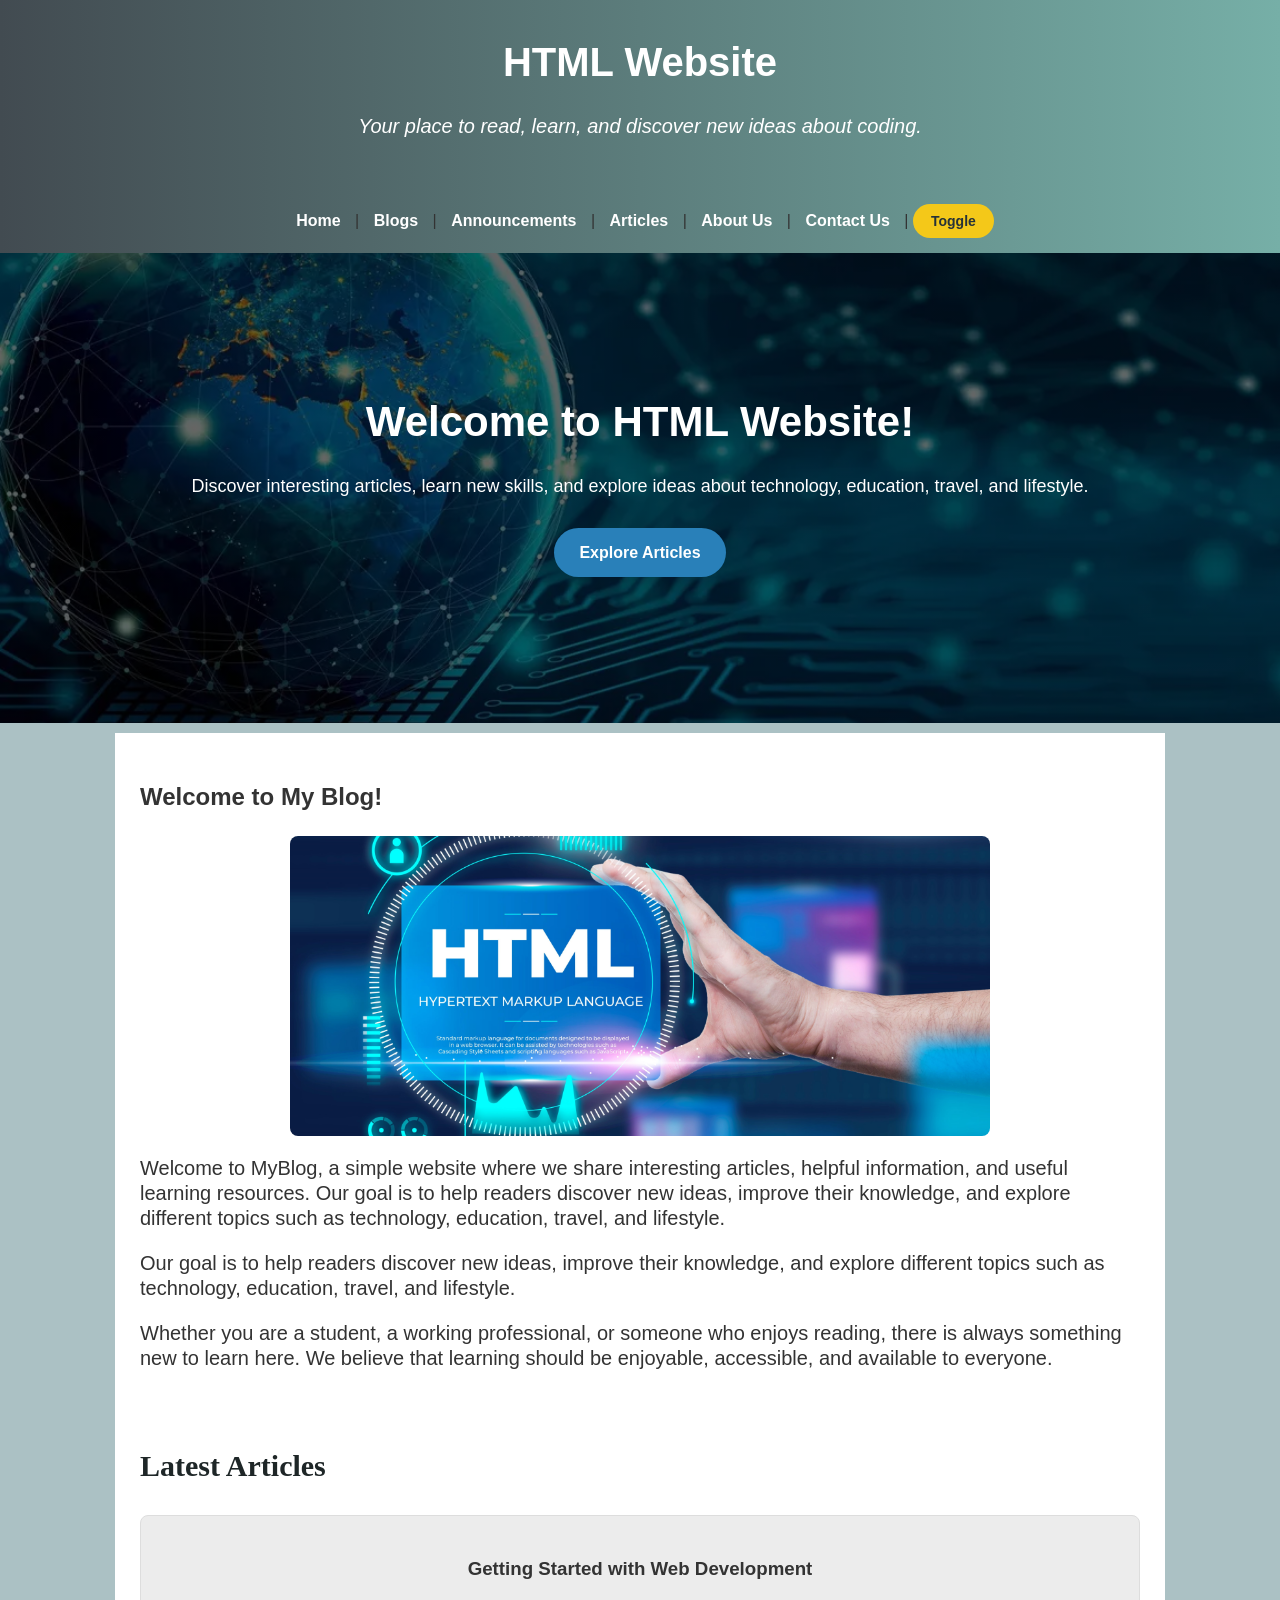
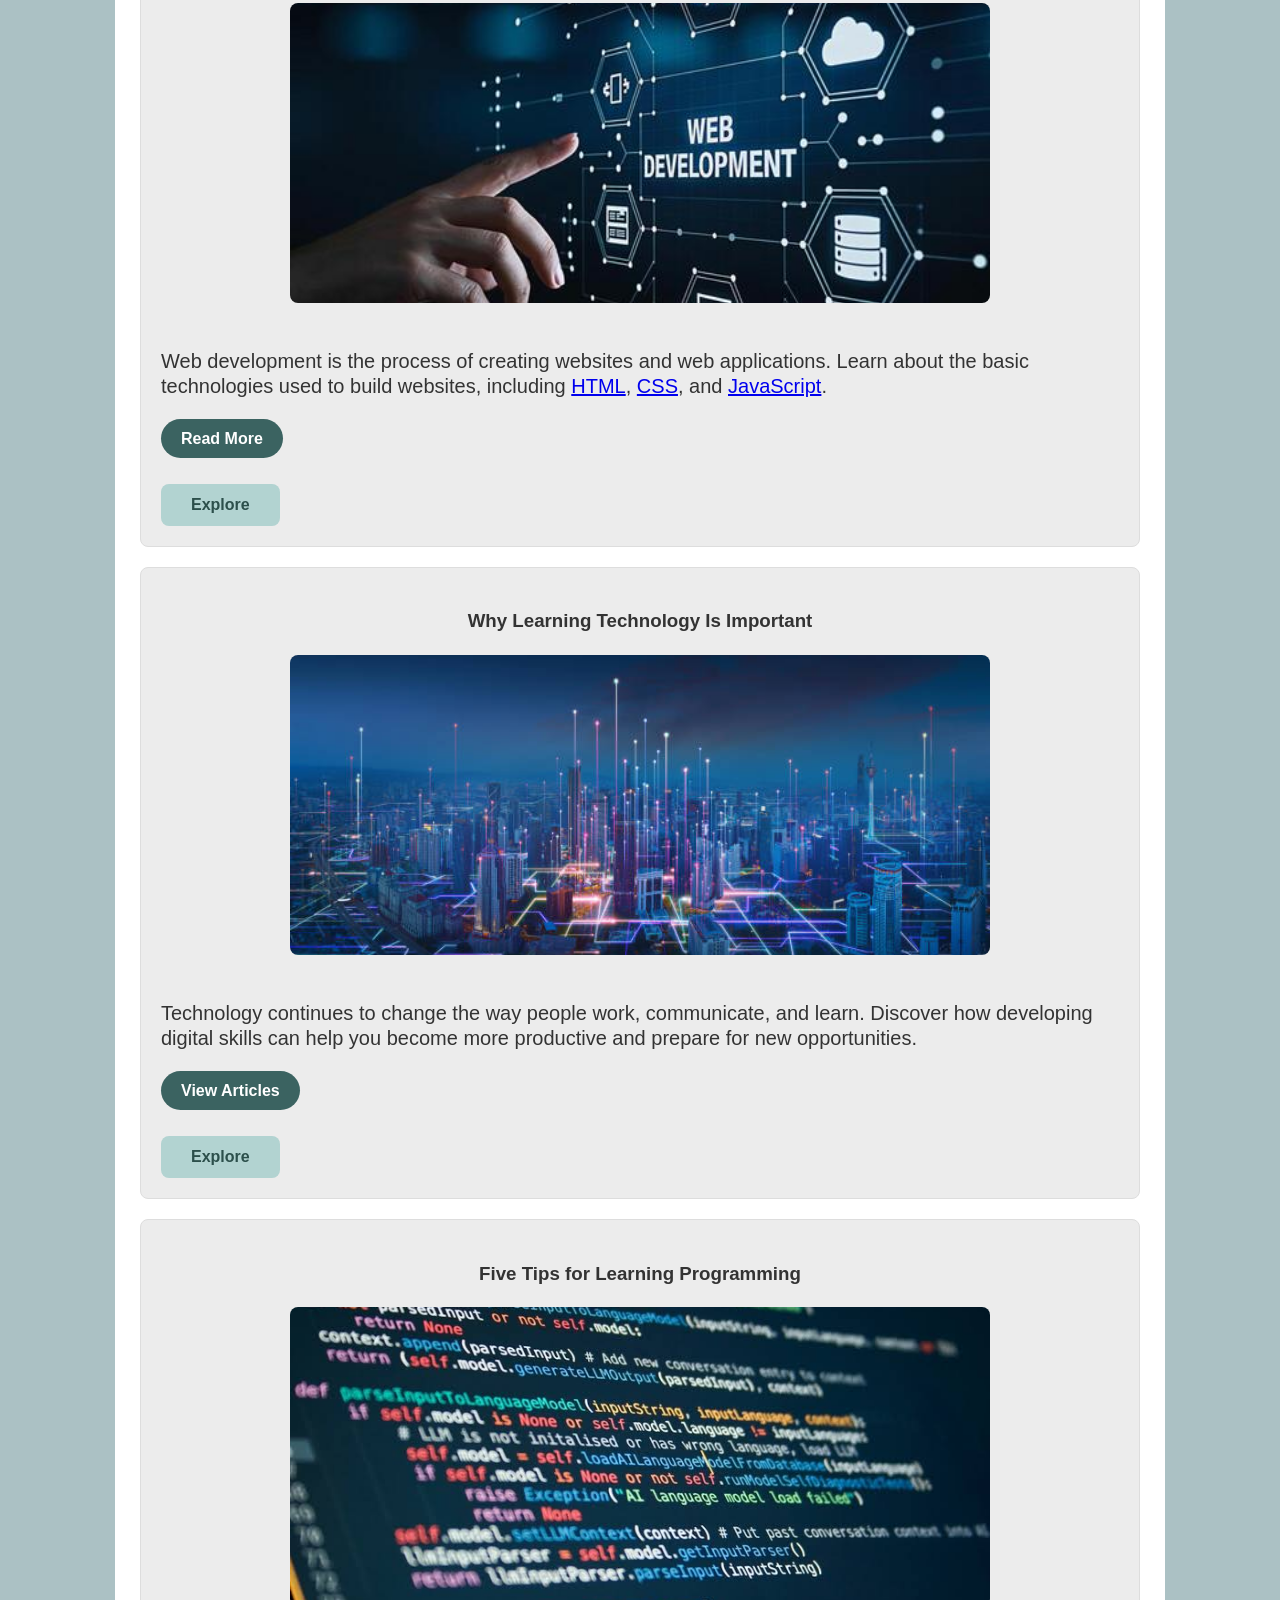
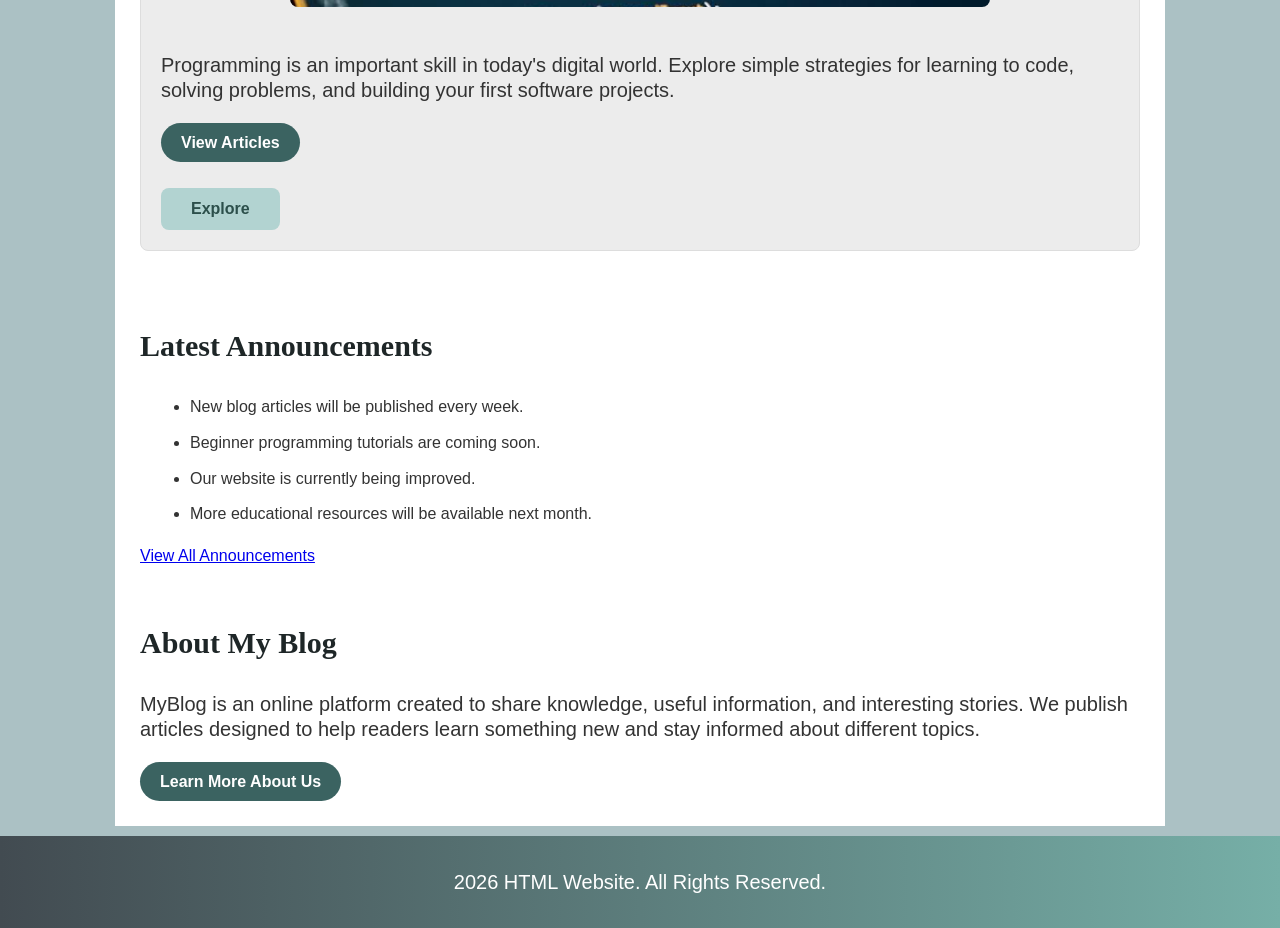
<file: index.html>
<!DOCTYPE html>
<html lang="en">

    <head>
        <meta charset="UTF-8">
        <meta name="viewport" content="width=device-width, initial-scale=1.0">
        <title>Home</title>
        <link rel="stylesheet" href="css/style.css" />
        <script src="js/script.js"></script>
    </head>

    <body>

        <header>
            <h1>HTML Website</h1>
            <p>Your place to read, learn, and discover new ideas about coding.</p>
        </header>

        <nav>
            <a href="index.html">Home</a> | <a href="blog.html">Blogs</a> |
            <a href="announcements.html">Announcements</a> |
            <a href="article.html">Articles</a> | <a href="about.html">About Us</a> |
            <a href="contact us.html">Contact Us</a> |

            <button id="theme-toggle" onclick="toggleTheme()">
                Toggle
            </button>

        </nav>

        <!-- Hero Section -->
        <section class="hero">
            <div class="hero-content">
                <h1>Welcome to HTML Website!</h1>

                <p>
                    Discover interesting articles, learn new skills, and explore ideas
                    about technology, education, travel, and lifestyle.
                </p>

                <a href="article.html" class="hero-button"> Explore Articles </a>

            </div>
        </section>

        <main>

            <!--Greetings-->
            <section>

                <h1>Welcome to My Blog!</h1>

                <img src="images\html.png" alt="HTML">

                <p>
                    Welcome to MyBlog, a simple website where we share interesting articles, helpful
                    information, and useful learning resources. Our goal is to help readers discover new ideas,
                    improve their knowledge, and explore different topics such as technology, education,
                    travel, and lifestyle.
                </p>

                <p>
                    Our goal is to help readers discover new ideas,
                    improve their knowledge, and explore different topics such as technology, education,
                    travel, and lifestyle.
                </p>

                <p>
                    Whether you are a student, a working professional, or someone who enjoys reading, there
                    is always something new to learn here. We believe that learning should be enjoyable,
                    accessible, and available to everyone.
                </p>

            </section>

            <br />

            <!--Articles-->
            <section>

                <h2>Latest Articles</h2>

                <article> 
                    
                    <h3>Getting Started with Web Development</h3>

                    <img src="images\web development.jpg" alt="HTML">

                    <br />

                    <p>
                        Web development is the process of creating websites and web applications. Learn about
                        the basic technologies used to build websites, including 
                        <a href="https://www.w3schools.com/html/default.asp" target="_blank" rel="noopener noreferrer">HTML</a>, 
                        <a href="https://www.w3schools.com/css/default.asp" target="_blank" rel="noopener noreferrer">CSS</a>, and 
                        <a href="https://www.w3schools.com/js/default.asp" target="_blank" rel="noopener noreferrer">JavaScript</a>. 
                    </p>

                    <a href="article.html" class="link-button">Read More</a>

                    <br />
                    <br />

                    <button class="explore-btn" onclick="explorearticles()">Explore</button>
                
                </article>

                <article> 
                    
                    <h3>Why Learning Technology Is Important</h3>

                    <img src="images\technology.jpg" alt="HTML">

                    <br />

                    <p>
                        Technology continues to change the way people work, communicate, and learn. Discover
                        how developing digital skills can help you become more productive and prepare for new
                        opportunities. 
                    </p>

                    <a href="article.html" class="link-button">View Articles</a>

                    <br />
                    <br />

                    <button class="explore-btn" onclick="explorearticles()">Explore</button>
                
                </article>

                <article> 
                    
                    <h3>Five Tips for Learning Programming</h3>

                    <img src="images\programming.jpg" alt="HTML">

                    <br />
                    
                    <p>
                        Programming is an important skill in today's digital world. Explore simple strategies for
                        learning to code, solving problems, and building your first software projects. 
                    </p>

                    <a href="article.html" class="link-button">View Articles</a>

                    <br />
                    <br />

                    <button class="explore-btn" onclick="explorearticles()">Explore</button>
                
                </article>
            
            </section>

            <br />

            <!--Announcements-->
            <section>

                <h2>Latest Announcements</h2>

                <ul>
                    <li>New blog articles will be published every week.</li>
                    <li>Beginner programming tutorials are coming soon.</li>
                    <li>Our website is currently being improved.</li>
                    <li>More educational resources will be available next month.</li>
                </ul>

                <a href="announcements.html">View All Announcements</a>

            </section>

            <br />

            <!--Background-->
            <section>

                <h2> About My Blog</h2>

                <p>
                    MyBlog is an online platform created to share knowledge, useful information, and
                    interesting stories. We publish articles designed to help readers learn something new and
                    stay informed about different topics.
                </p>

                <a href="about.html" class="link-button">Learn More About Us</a>

            </section>

        </main>

        <footer class="footer">
            2026 HTML Website. All Rights Reserved.
        </footer>
        
    </body>

</html>
</file>
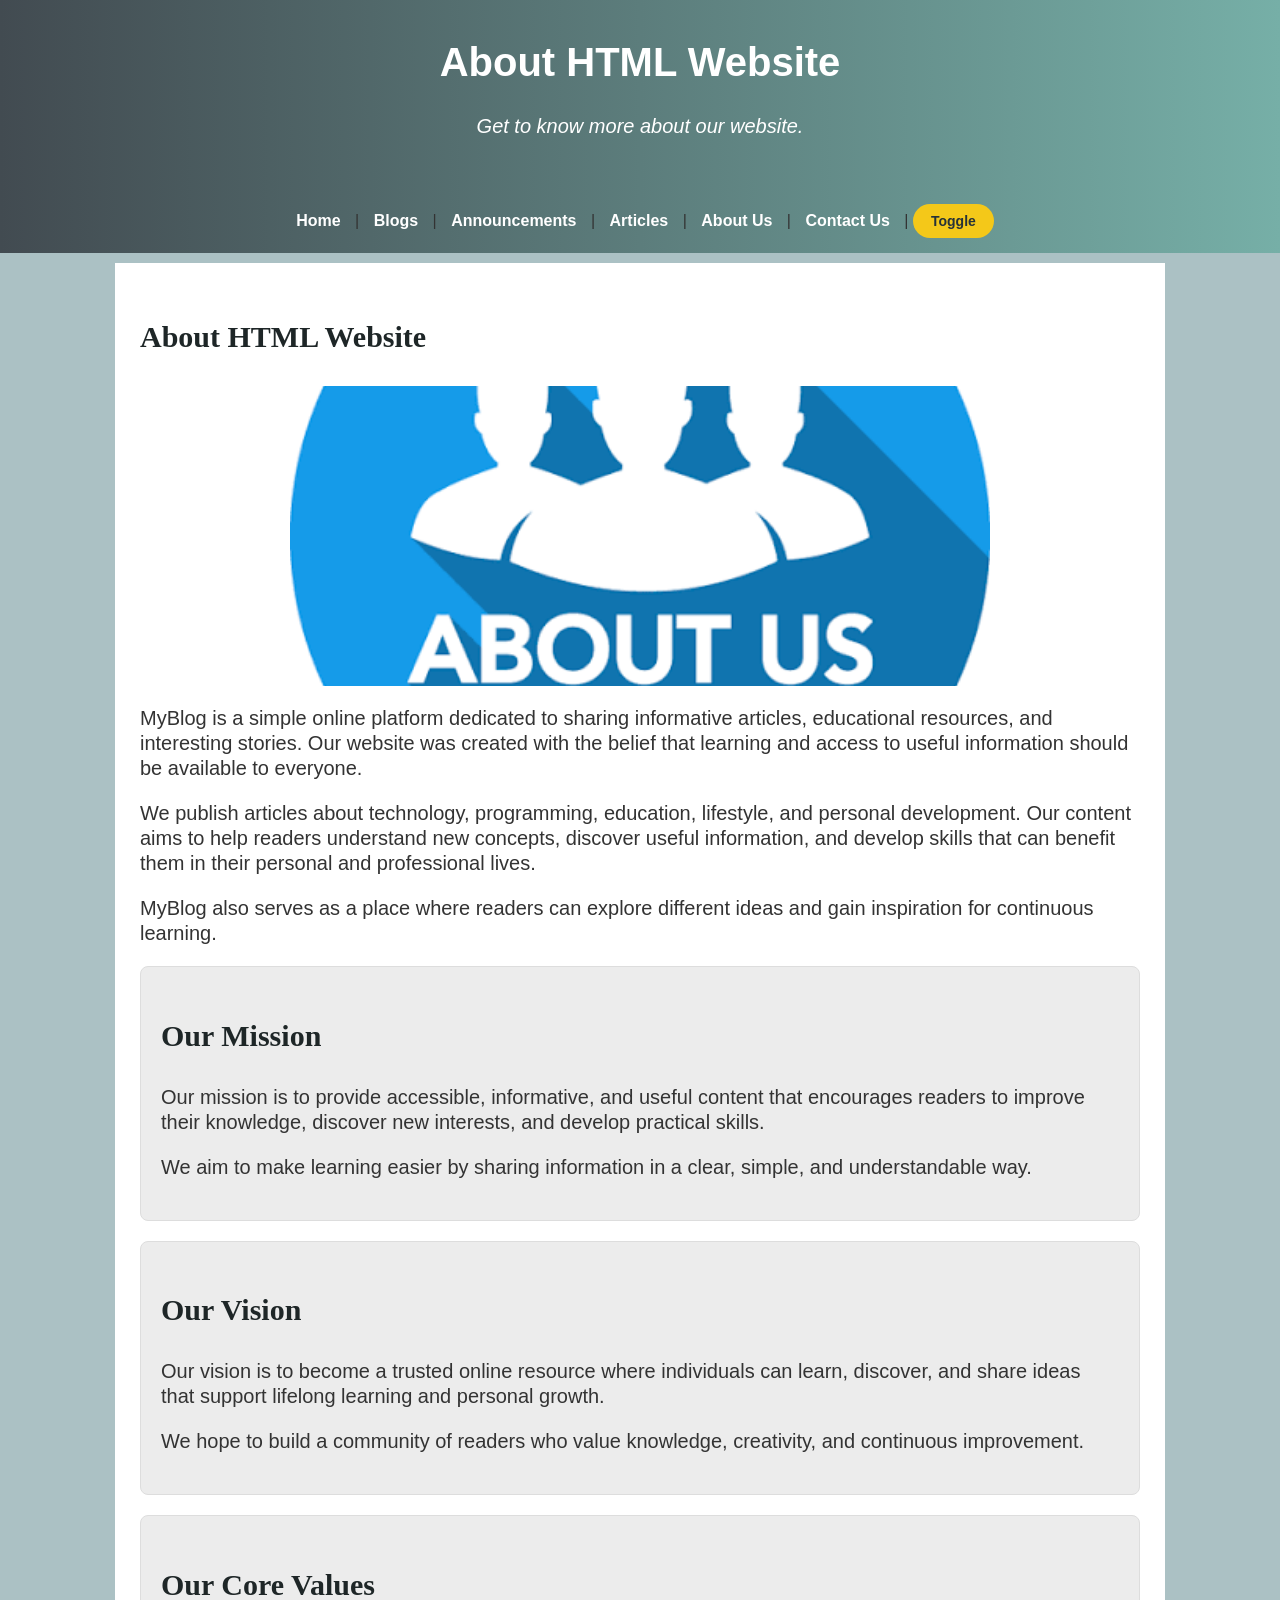
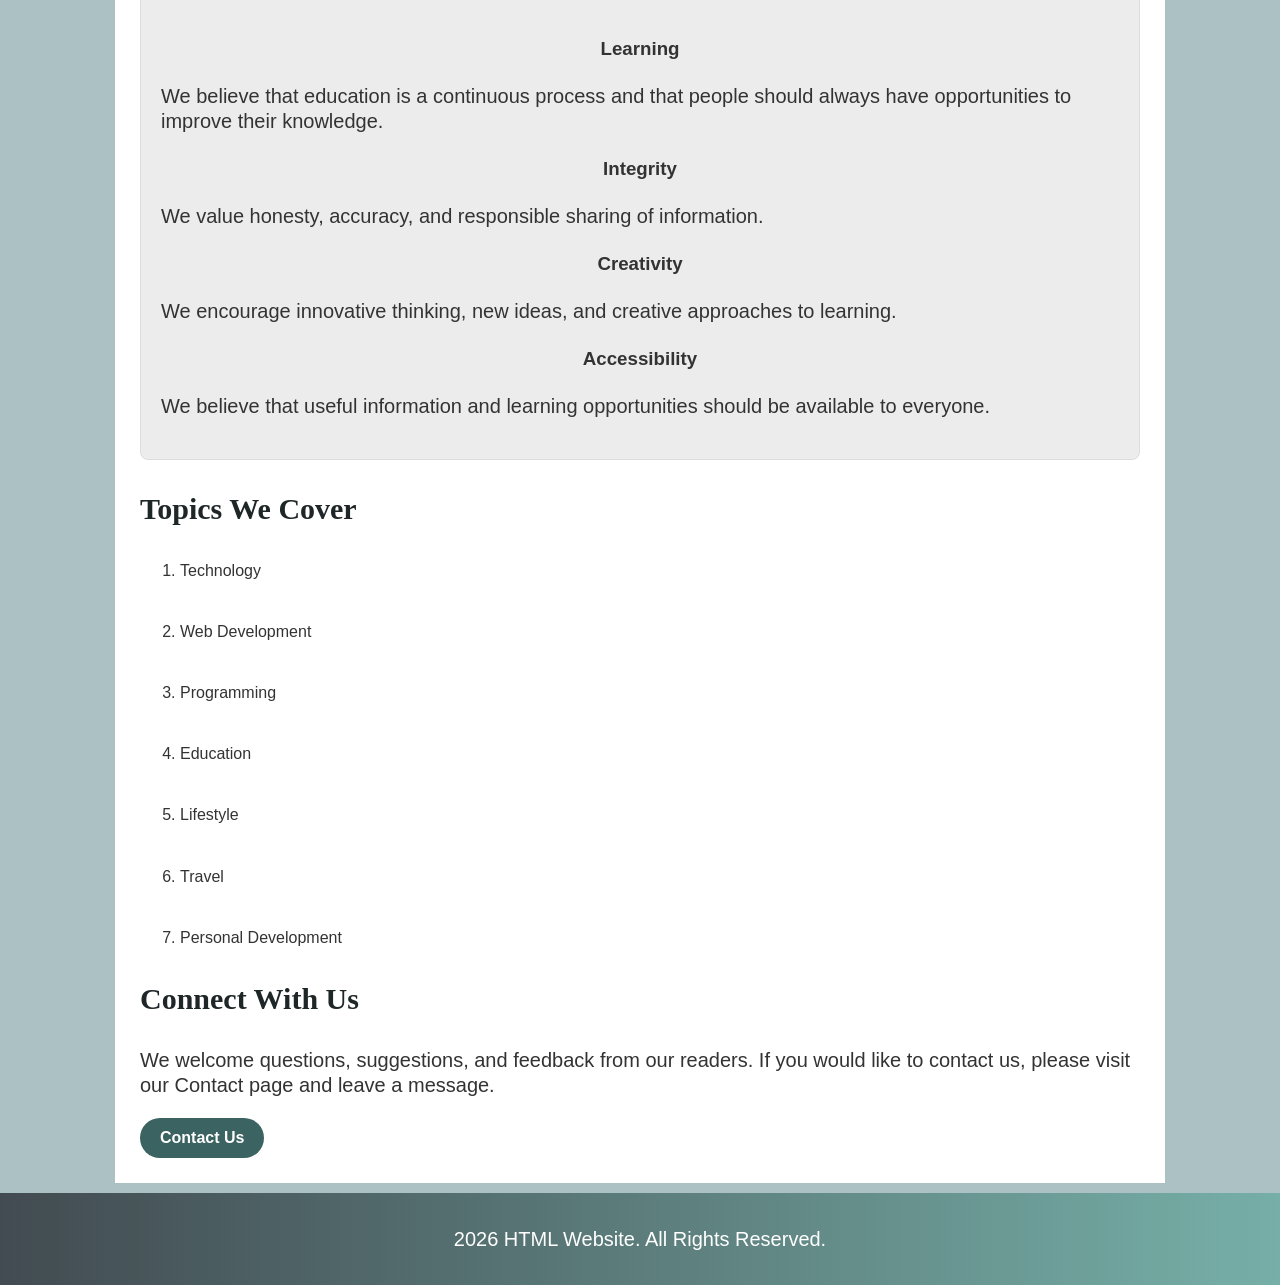
<file: about.html>
<!DOCTYPE html>
<html lang="en">
<head>
    <meta charset="UTF-8">
    <meta name="viewport" content="width=device-width, initial-scale=1.0">
    <title>About Us</title>
    <link rel="stylesheet" href="css/style.css" />
    <script src="js/script.js"></script>
</head>

<body>

    <header>
        <h1>About HTML Website</h1>
        <p>Get to know more about our website.</p>
    </header>

    <nav>
        
        <a href="index.html">Home</a> |
        <a href="blog.html">Blogs</a> |
        <a href="announcements.html">Announcements</a> |
        <a href="article.html">Articles</a> |
        <a href="about.html">About Us</a> |
        <a href="contact us.html">Contact Us</a> |
        
        <!-- Button for switching between light and dark themes -->
        <button id="theme-toggle" onclick="toggleTheme()">
            Dark Theme
        </button>
            
    </nav>


    <main>

        <h2>About HTML Website</h2>

        <img src="images\about.png" alt="HTML">

        <p>
            MyBlog is a simple online platform dedicated to sharing informative articles, educational
            resources, and interesting stories. Our website was created with the belief that learning
            and access to useful information should be available to everyone.
        </p>

        <p>
            We publish articles about technology, programming, education, lifestyle, and personal
            development. Our content aims to help readers understand new concepts, discover useful
            information, and develop skills that can benefit them in their personal and professional
            lives.
        </p>

        <p>
            MyBlog also serves as a place where readers can explore different ideas and gain
            inspiration for continuous learning.
        </p>

        <article>

            <h2>Our Mission</h2>

            <p>
                Our mission is to provide accessible, informative, and useful content that encourages
                readers to improve their knowledge, discover new interests, and develop practical skills.
            </p>

            <p>
                We aim to make learning easier by sharing information in a clear, simple, and
                understandable way.
            </p>

        </article>

        <article>

            <h2>Our Vision</h2>

            <p>
                Our vision is to become a trusted online resource where individuals can learn, discover,
                and share ideas that support lifelong learning and personal growth.
            </p>

            <p>
                We hope to build a community of readers who value knowledge, creativity, and continuous
                improvement.
            </p>

        </article>

        <article>

            <h2>Our Core Values</h2>

            <h3>Learning</h3>

            <p>
                We believe that education is a continuous process and that people should always have
                opportunities to improve their knowledge.
            </p>

            <h3>Integrity</h3>

            <p>
                We value honesty, accuracy, and responsible sharing of information.
            </p>

            <h3>Creativity</h3>

            <p>
                We encourage innovative thinking, new ideas, and creative approaches to learning.
            </p>

            <h3>Accessibility</h3>

            <p>
                We believe that useful information and learning opportunities should be available to
                everyone.
            </p>

        </article>

        <h2>Topics We Cover</h2>

        <ol>
            <li>Technology</li>
            <br />
            <li>Web Development</li>
            <br />
            <li>Programming</li>
            <br />
            <li>Education</li>
            <br />
            <li>Lifestyle</li>
            <br />
            <li>Travel</li>
            <br />
            <li>Personal Development</li>
        </ol>

        <h2>Connect With Us</h2>

        <p>
            We welcome questions, suggestions, and feedback from our readers. If you would like to
            contact us, please visit our Contact page and leave a message.
        </p>

        <a href="contact us.html" class="link-button">Contact Us</a>

    </main>

    <footer class="footer">
        2026 HTML Website. All Rights Reserved.
    </footer>
    
</body>
</html>
</file>
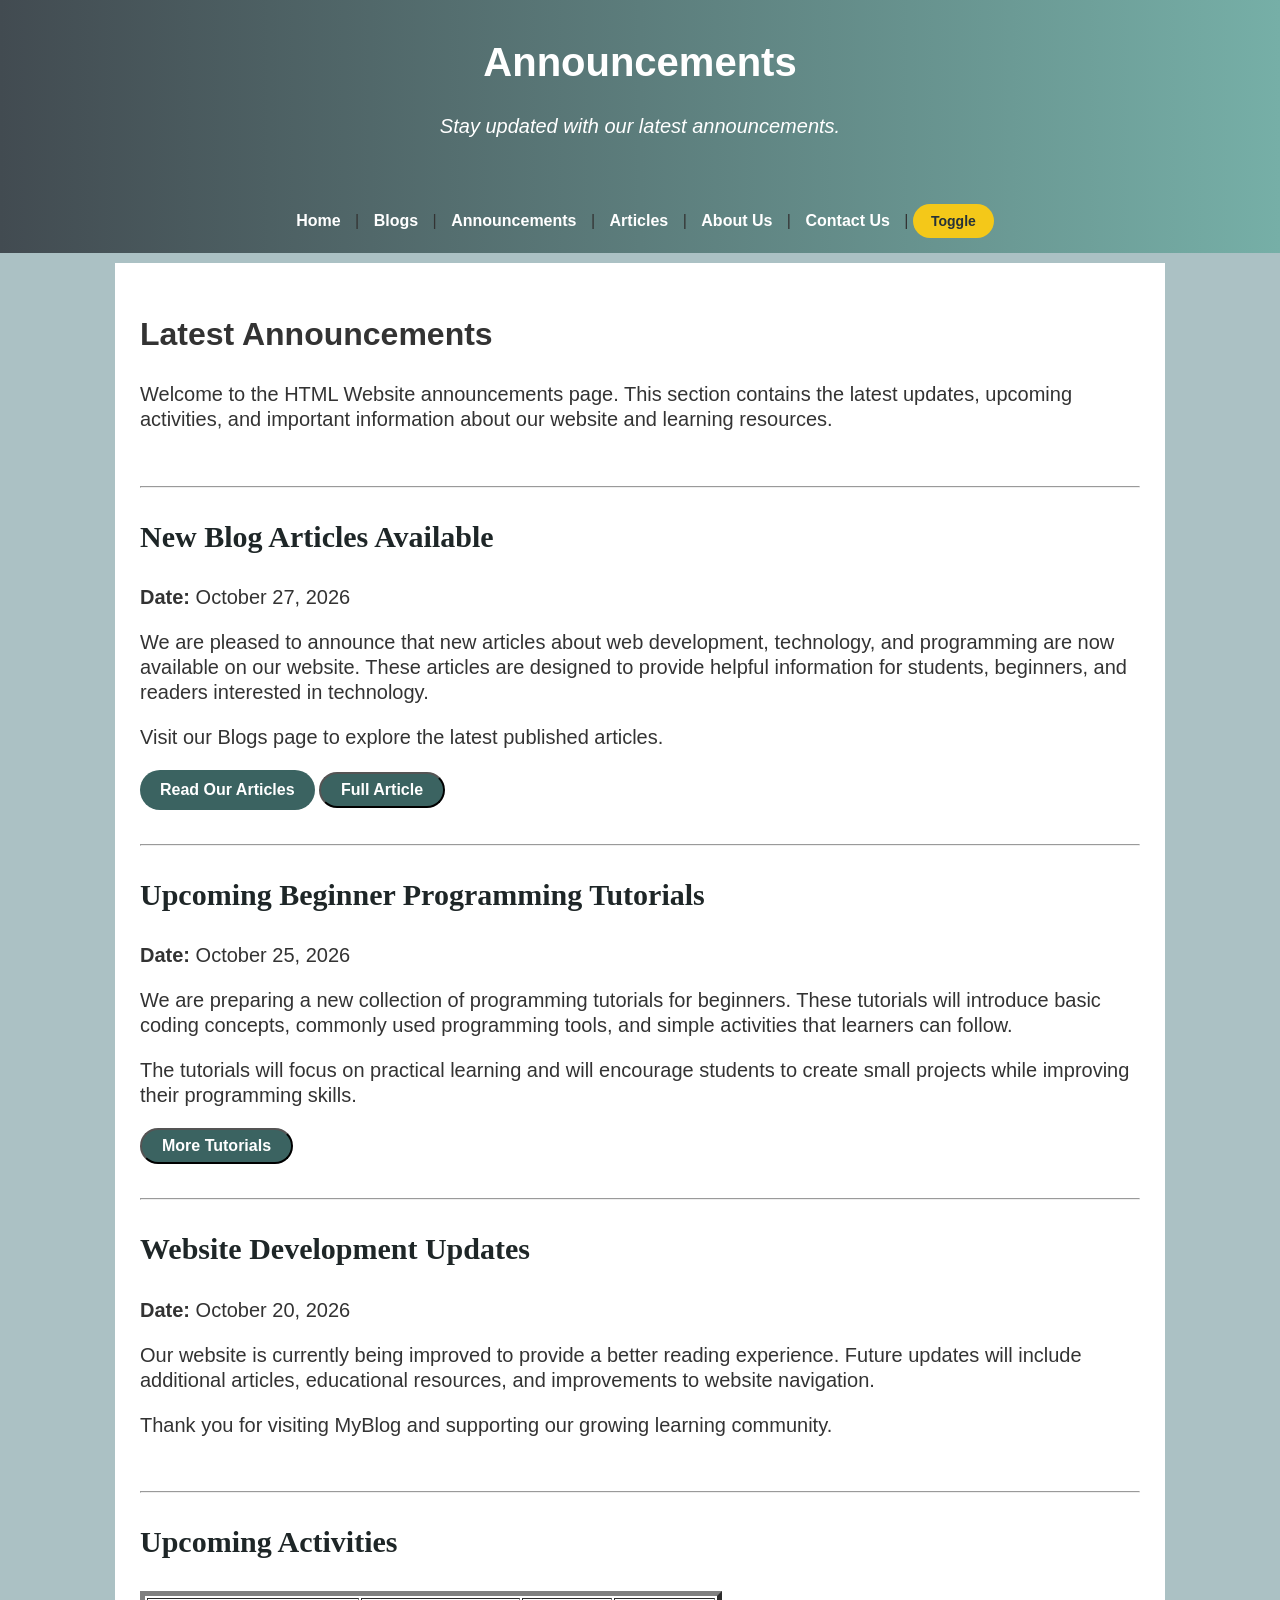
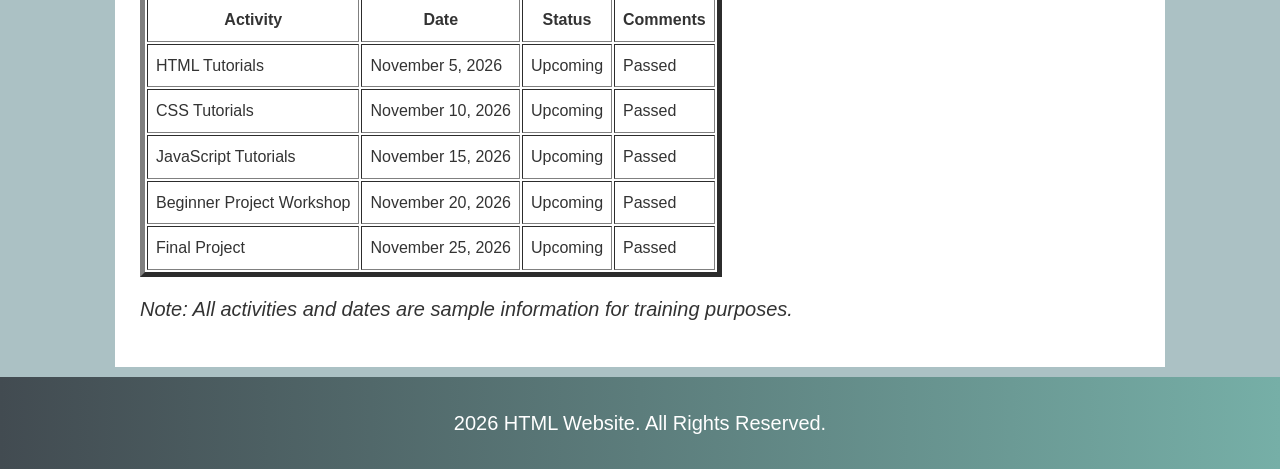
<file: announcements.html>
<!DOCTYPE html>
<html lang="en">
<head>
    <meta charset="UTF-8">
    <meta name="viewport" content="width=device-width, initial-scale=1.0">
    <title>Announcements</title>
    <link rel="stylesheet" href="css/style.css" />
    <script src="js/script.js"></script>
</head>
<body>

    <header>
        <h1>Announcements</h1>
        <p>Stay updated with our latest announcements.</p>
    </header>

    <nav>
        
        <a href="index.html">Home</a> |
        <a href="blog.html">Blogs</a> |
        <a href="announcements.html">Announcements</a> |
        <a href="article.html">Articles</a> |
        <a href="about.html">About Us</a> |
        <a href="contact us.html">Contact Us</a> |

        <!-- Button for switching between light and dark themes -->
        <button id="theme-toggle" onclick="toggleTheme()">
            Dark Theme
        </button>
            
    </nav>

    <main>
        
        <!--title-->
        <h1>Latest Announcements</h1>

        <p>
            Welcome to the HTML Website announcements page. This section contains the latest updates,
            upcoming activities, and important information about our website and learning resources.
        </p>

        <br />
        <hr />

        <!--New Blogs-->
        <section>
            
            <h2>New Blog Articles Available</h2>

            <p>
                <strong>Date:</strong>
                October 27, 2026
            </p>

            <p>
                We are pleased to announce that new articles about web development, technology, and
                programming are now available on our website. These articles are designed to provide
                helpful information for students, beginners, and readers interested in technology.
            </p>
            
            <p>Visit our Blogs page to explore the latest published articles.</p>

            <a href="article.html" class="link-button">Read Our Articles</a>

            <p id="hiddenText" hidden>
                You can download or reuse this article.
            </p>

            <button class="link-button" onclick="showArticle()">Full Article</button>

        </section>

        <br />
        <hr />

        <!--Upcoming-->
        <section>
            
            <h2>Upcoming Beginner Programming Tutorials</h2>

            <p>
                <strong>Date:</strong>
                October 25, 2026
            </p>

            <p>
                We are preparing a new collection of programming tutorials for beginners. These tutorials
                will introduce basic coding concepts, commonly used programming tools, and simple
                activities that learners can follow.
            </p>
            
            <p>
                The tutorials will focus on practical learning and will encourage students to create small
                projects while improving their programming skills.
            </p>

            <p id="hidden-tutorials" hidden>
                You may view our tutorials in our <a href="https://www.youtube.com/playlist?list=PLl76Nbkn-YmliBahGdtw8M5Q2hreDsn1m">Youtube channel.</a>
            </p>

            <button class="link-button" onclick="showTutorials()">More Tutorials</button>
            
        </section>

        <br />
        <hr />

        <!--Updates-->
        <section>
            
            <h2>Website Development Updates</h2>

            <p>
                <strong>Date:</strong>
                October 20, 2026
            </p>

            <p>
                Our website is currently being improved to provide a better reading experience. Future
                updates will include additional articles, educational resources, and improvements to
                website navigation.
            </p>
            
            <p>
                Thank you for visiting MyBlog and supporting our growing learning community.
            </p>
            
        </section>

        <br />
        <hr />

        <!--Upcoming-->
        <section>
            
            <h2>Upcoming Activities</h2>

            <table border="5" cellpadding="8">

                <thead>

                    <tr>
                        <th>Activity</th>
                        <th>Date</th>
                        <th>Status</th>
                        <th>Comments</th>
                    </tr>

                </thead>

                <tbody>

                    <tr>
                        <td>HTML Tutorials</td>
                        <td>November 5, 2026</td>
                        <td>Upcoming</td>
                        <td>Passed</td>
                    </tr>

                    <tr>
                        <td>CSS Tutorials</td>
                        <td>November 10, 2026</td>
                        <td>Upcoming</td>
                        <td>Passed</td>
                    </tr>

                    <tr>
                        <td>JavaScript Tutorials</td>
                        <td>November 15, 2026</td>
                        <td>Upcoming</td>
                        <td>Passed</td>
                    </tr>

                    <tr>
                        <td>Beginner Project Workshop</td>
                        <td>November 20, 2026</td>
                        <td>Upcoming</td>
                        <td>Passed</td>
                    </tr>

                    <tr>
                        <td>Final Project</td>
                        <td>November 25, 2026</td>
                        <td>Upcoming</td>
                        <td>Passed</td>
                    </tr>
                
                </tbody>

            </table>

            <p><em>Note: All activities and dates are sample information for training purposes.</em></p>
            
        </section>

    </main>

    <footer class="footer">
        2026 HTML Website. All Rights Reserved.
    </footer>
    
</body>
</html>
</file>
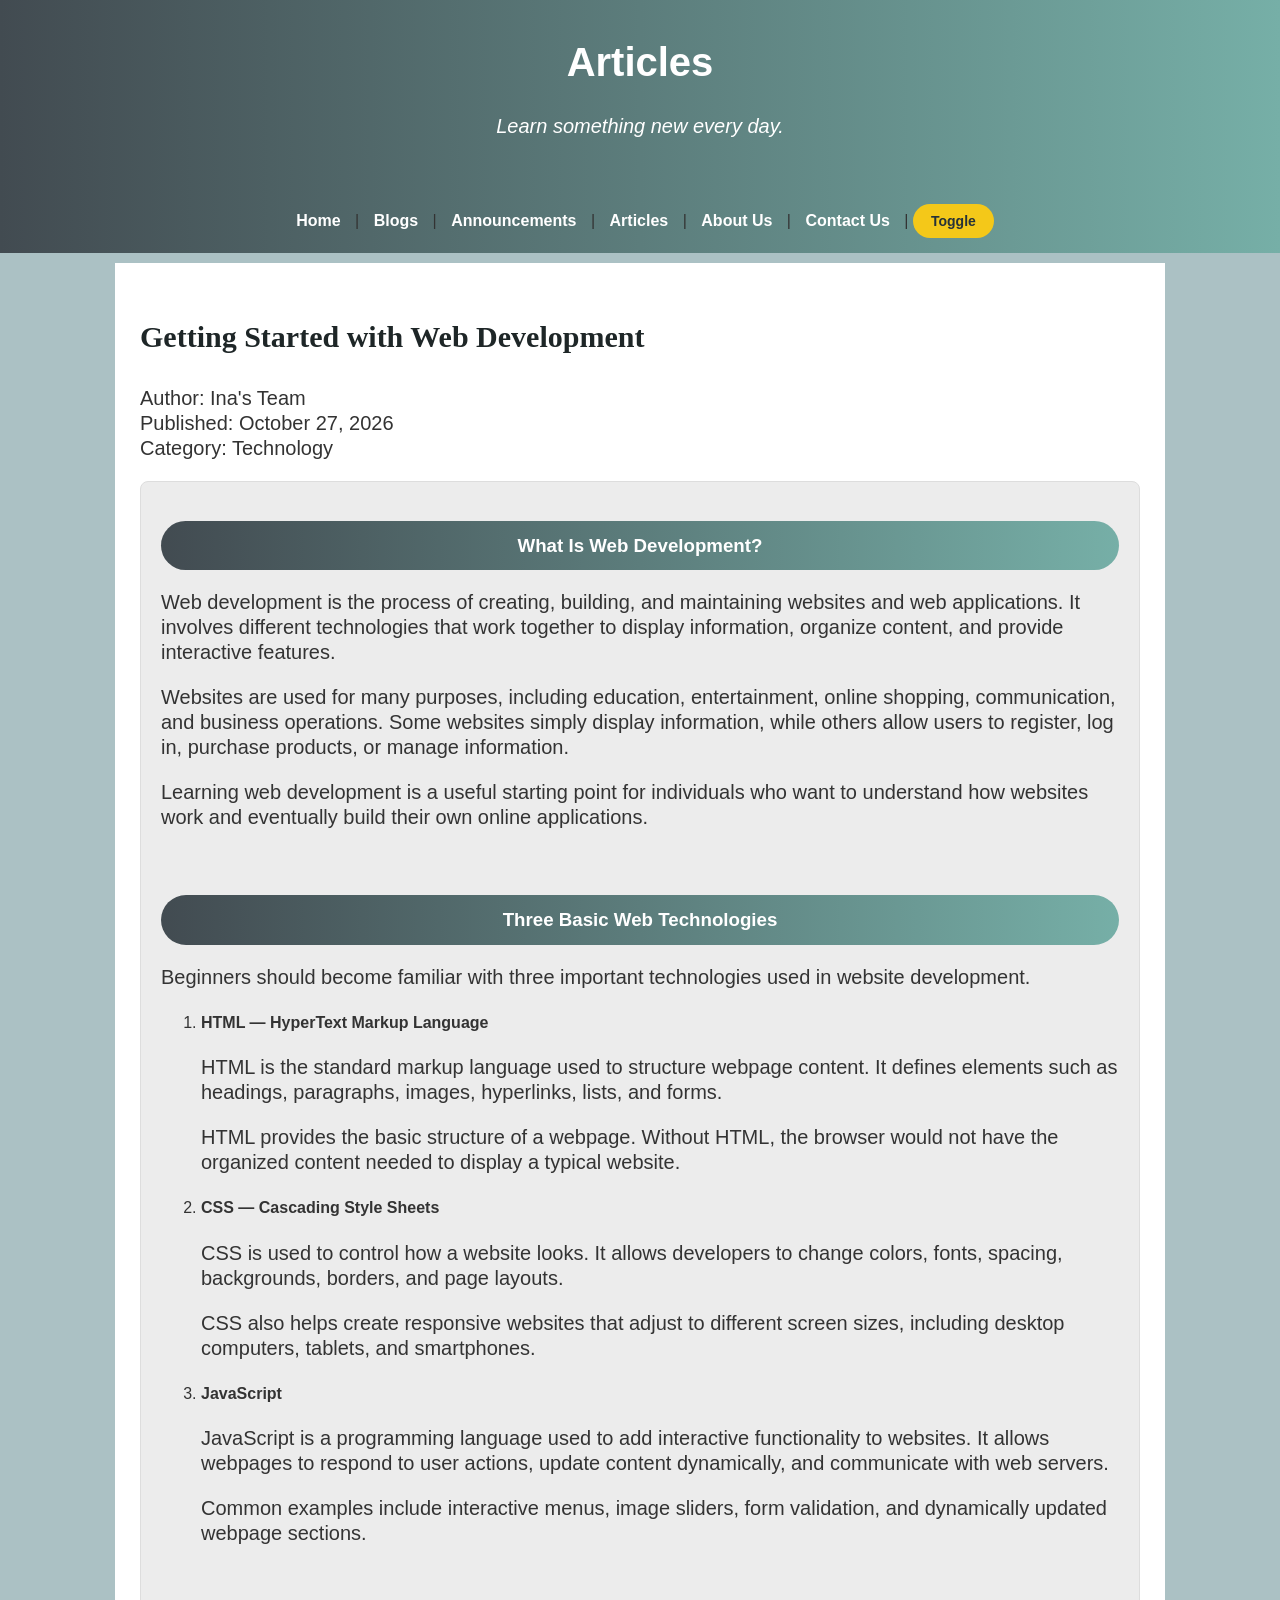
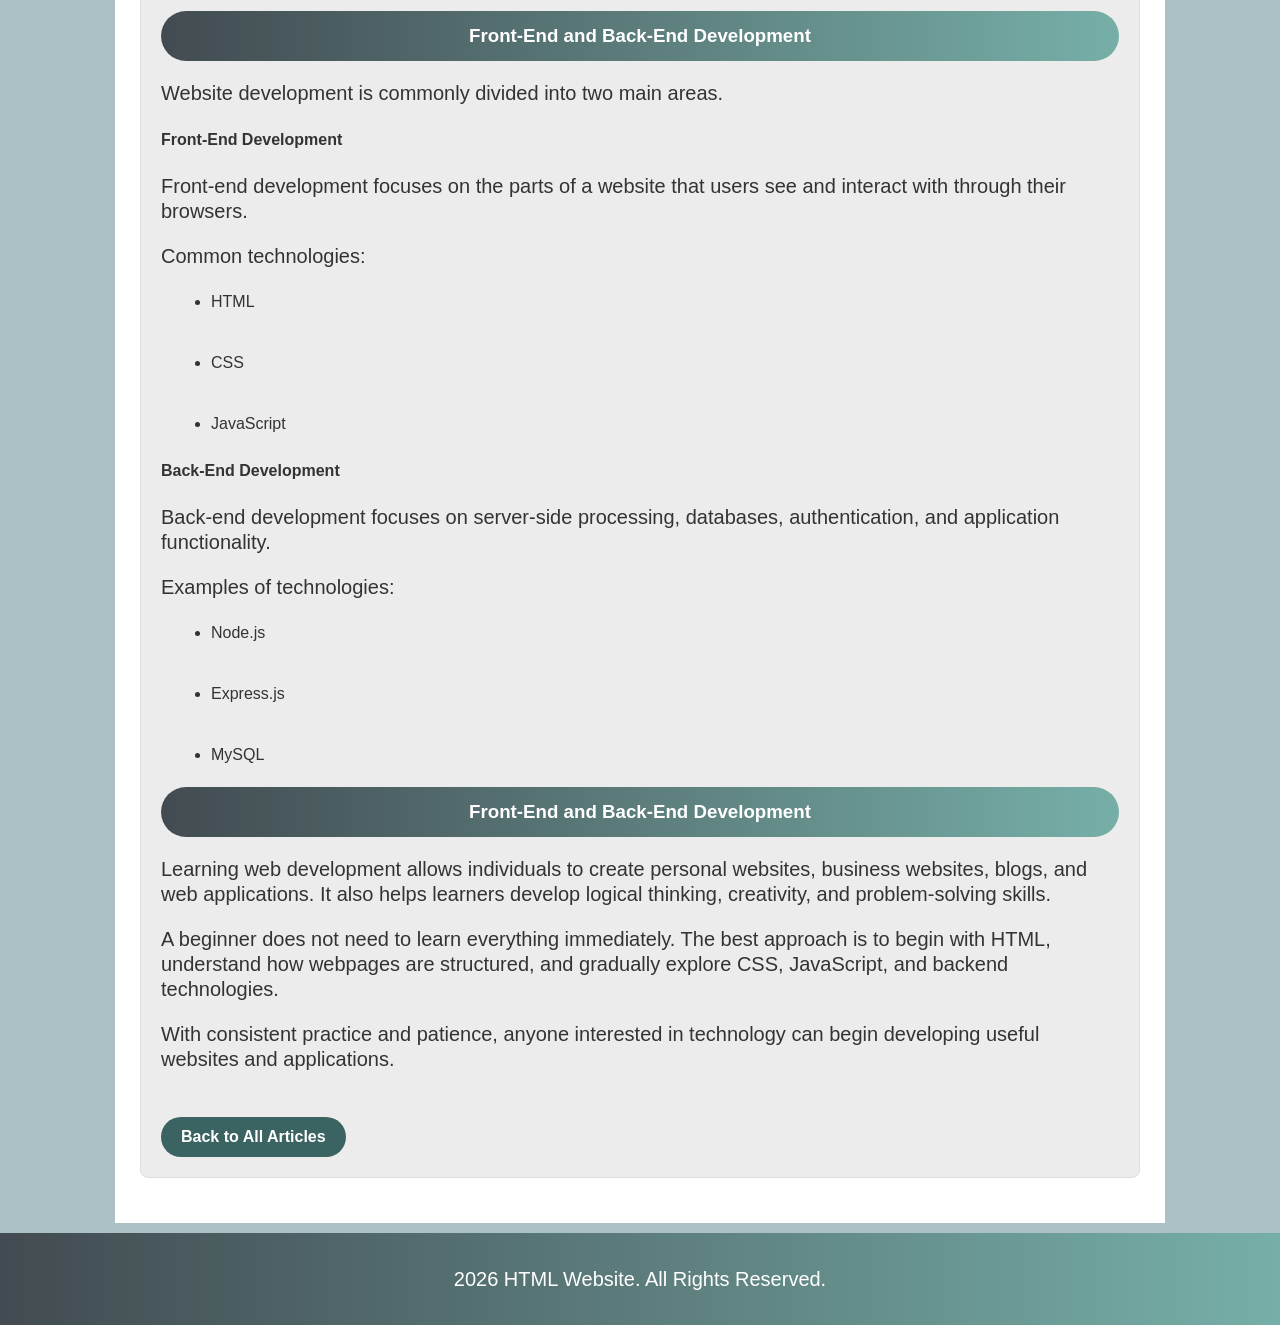
<file: article.html>
<!DOCTYPE html>
<html lang="en">
<head>
    <meta charset="UTF-8">
    <meta name="viewport" content="width=device-width, initial-scale=1.0">
    <title>Article</title>
    <link rel="stylesheet" href="css/style.css" />
    <script src="js/script.js"></script>
</head>
<body>

    <header>
        <h1>Articles</h1>
        <p>Learn something new every day.</p>
    </header>

    <nav>
        
        <a href="index.html">Home</a> |
        <a href="blog.html">Blogs</a> |
        <a href="announcements.html">Announcements</a> |
        <a href="article.html">Articles</a> |
        <a href="about.html">About Us</a> |
        <a href="contact us.html">Contact Us</a> |

        <!-- Button for switching between light and dark themes -->
        <button id="theme-toggle" onclick="toggleTheme()">
            Dark Theme
        </button>
            
    </nav>

    <main>
        <section>

            <h2>Getting Started with Web Development</h2>

            <p>
                Author: Ina's Team
                <br />
                Published: October 27, 2026
                <br />
                Category: Technology
            </p>

            <article>
                
                <!--Title-->
                <h3 class="h3">
                    What Is Web Development?
                </h3>

                <p>
                    Web development is the process of creating, building, and maintaining websites and web
                    applications. It involves different technologies that work together to display information,
                    organize content, and provide interactive features.
                </p>

                <p>
                    Websites are used for many purposes, including education, entertainment, online
                    shopping, communication, and business operations. Some websites simply display
                    information, while others allow users to register, log in, purchase products, or manage
                    information.
                </p>

                <p>
                    Learning web development is a useful starting point for individuals who want to understand
                    how websites work and eventually build their own online applications.
                </p>

                <br />

                <!--1-->
                <h3 class="h3">
                    Three Basic Web Technologies
                </h3>

                <p>
                    Beginners should become familiar with three important technologies used in website
                    development.
                </p>

                <ol>
                    <li>
                        <strong>HTML — HyperText Markup Language</strong>
                    </li>

                    <p>
                        HTML is the standard markup language used to structure webpage content. It defines
                        elements such as headings, paragraphs, images, hyperlinks, lists, and forms.
                    </p>

                    <p>
                       HTML provides the basic structure of a webpage. Without HTML, the browser would not
                        have the organized content needed to display a typical website.
                    </p>

                    <li>
                        <strong>CSS — Cascading Style Sheets</strong>
                    </li>

                    <p>
                        CSS is used to control how a website looks. It allows developers to change colors, fonts,
                        spacing, backgrounds, borders, and page layouts.
                    </p>

                    <p>
                        CSS also helps create responsive websites that adjust to different screen sizes, including
                        desktop computers, tablets, and smartphones.
                    </p>

                    <li>
                        <strong>JavaScript</strong>
                    </li>

                    <p>
                        JavaScript is a programming language used to add interactive functionality to websites. It
                        allows webpages to respond to user actions, update content dynamically, and
                        communicate with web servers.
                    </p>

                    <p>
                        Common examples include interactive menus, image sliders, form validation, and
                        dynamically updated webpage sections.
                    </p>

                </ol>

                <br />

                <!--2-->
                <h3 class="h3">
                    Front-End and Back-End Development
                </h3>

                <p>
                    Website development is commonly divided into two main areas.
                </p>

                <h4>Front-End Development</h4>

                <p>
                    Front-end development focuses on the parts of a website that users see and interact with
                    through their browsers.
                </p>

                <p>Common technologies:</p>

                <ul>
                    <li>HTML</li>
                    <br />
                    <li>CSS</li>
                    <br />
                    <li>JavaScript</li>
                </ul>

                <h4>Back-End Development</h4>

                <p>
                    Back-end development focuses on server-side processing, databases, authentication, and
                    application functionality.
                </p>

                <p>Examples of technologies:</p>

                <ul>
                    <li>Node.js</li>
                    <br />
                    <li>Express.js</li>
                    <br />
                    <li>MySQL</li>
                </ul>

                <!--3-->
                <h3 class="h3">
                    Front-End and Back-End Development
                </h3>

                <p>
                    Learning web development allows individuals to create personal websites, business
                    websites, blogs, and web applications. It also helps learners develop logical thinking,
                    creativity, and problem-solving skills.   
                </p>

                <p>
                    A beginner does not need to learn everything immediately. The best approach is to begin
                    with HTML, understand how webpages are structured, and gradually explore CSS,
                    JavaScript, and backend technologies.  
                </p>   
                
                <p>
                    With consistent practice and patience, anyone interested in technology can begin
                    developing useful websites and applications. 
                </p>

                <br />

                <a href="article.html" class="link-button">Back to All Articles</a>

            </article>

        </section>
        
    </main>

    <footer class="footer">
        2026 HTML Website. All Rights Reserved.
    </footer>

</body>
</html>
</file>
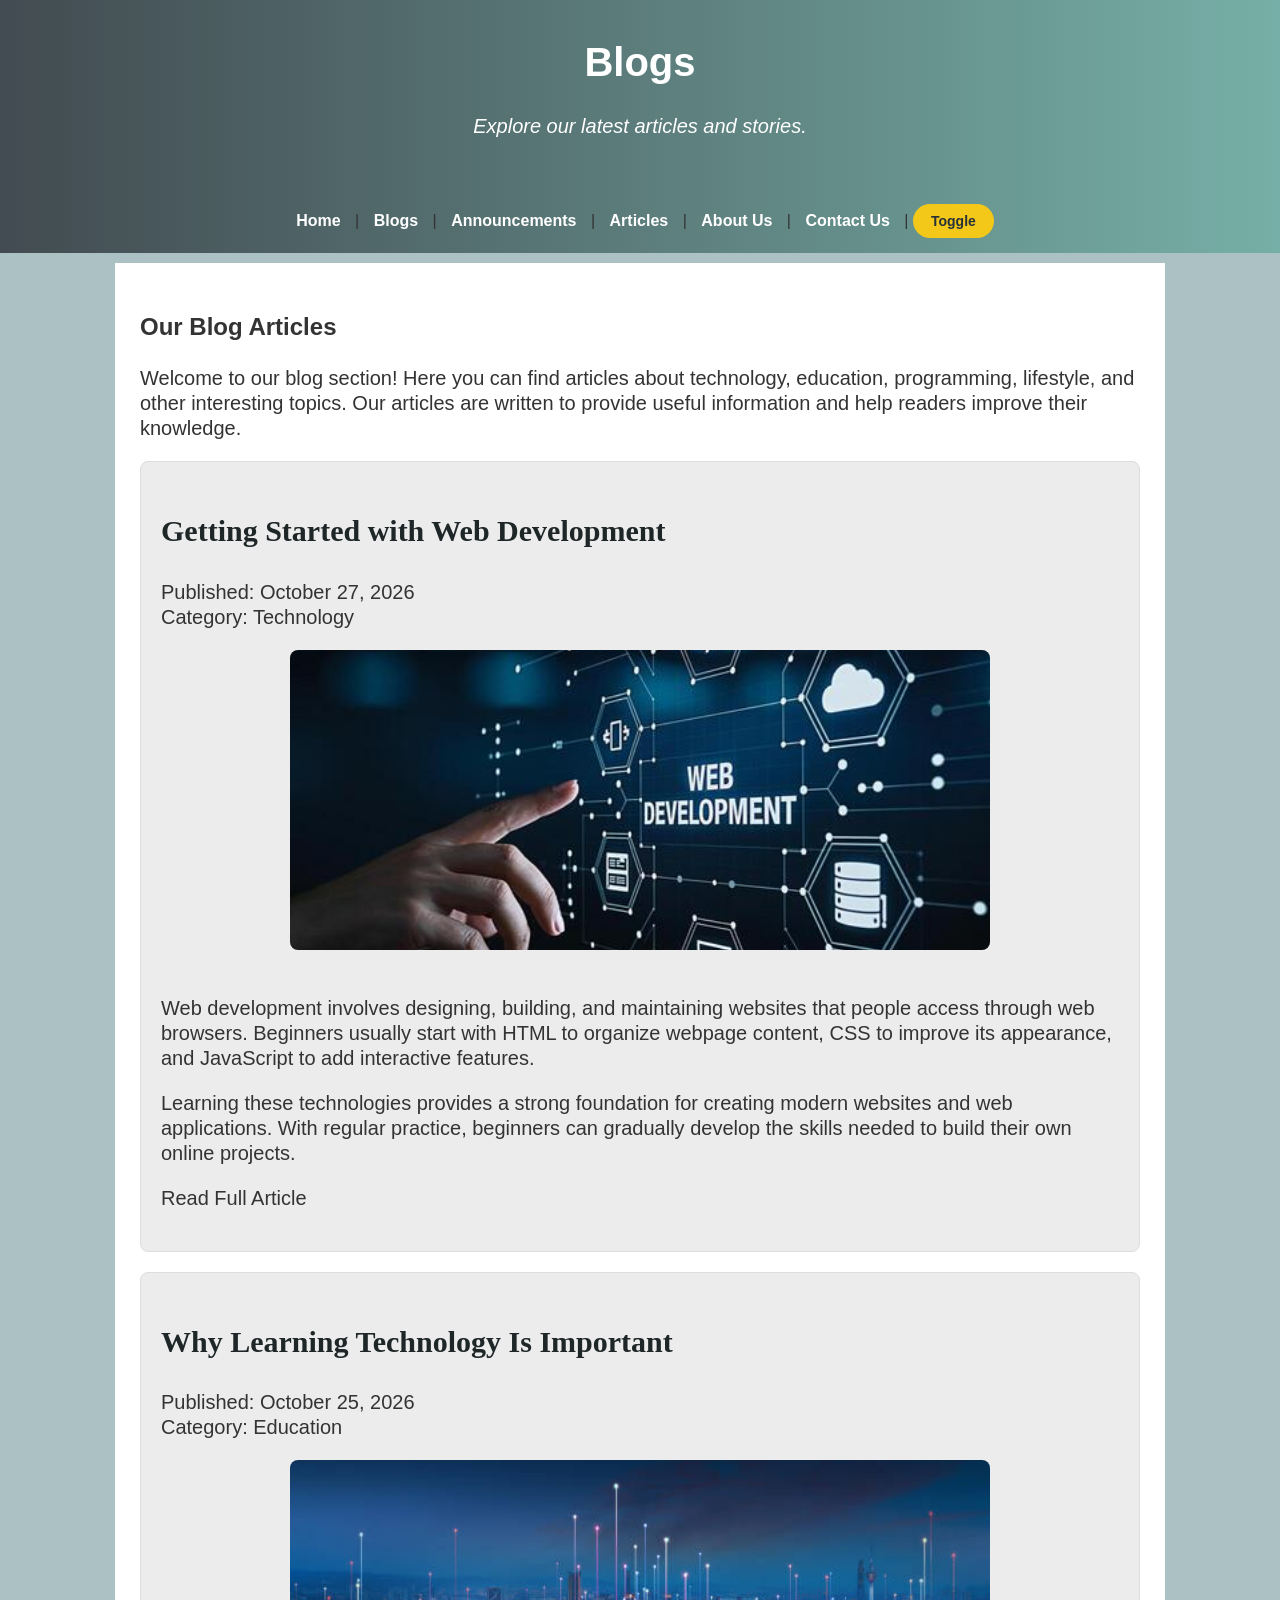
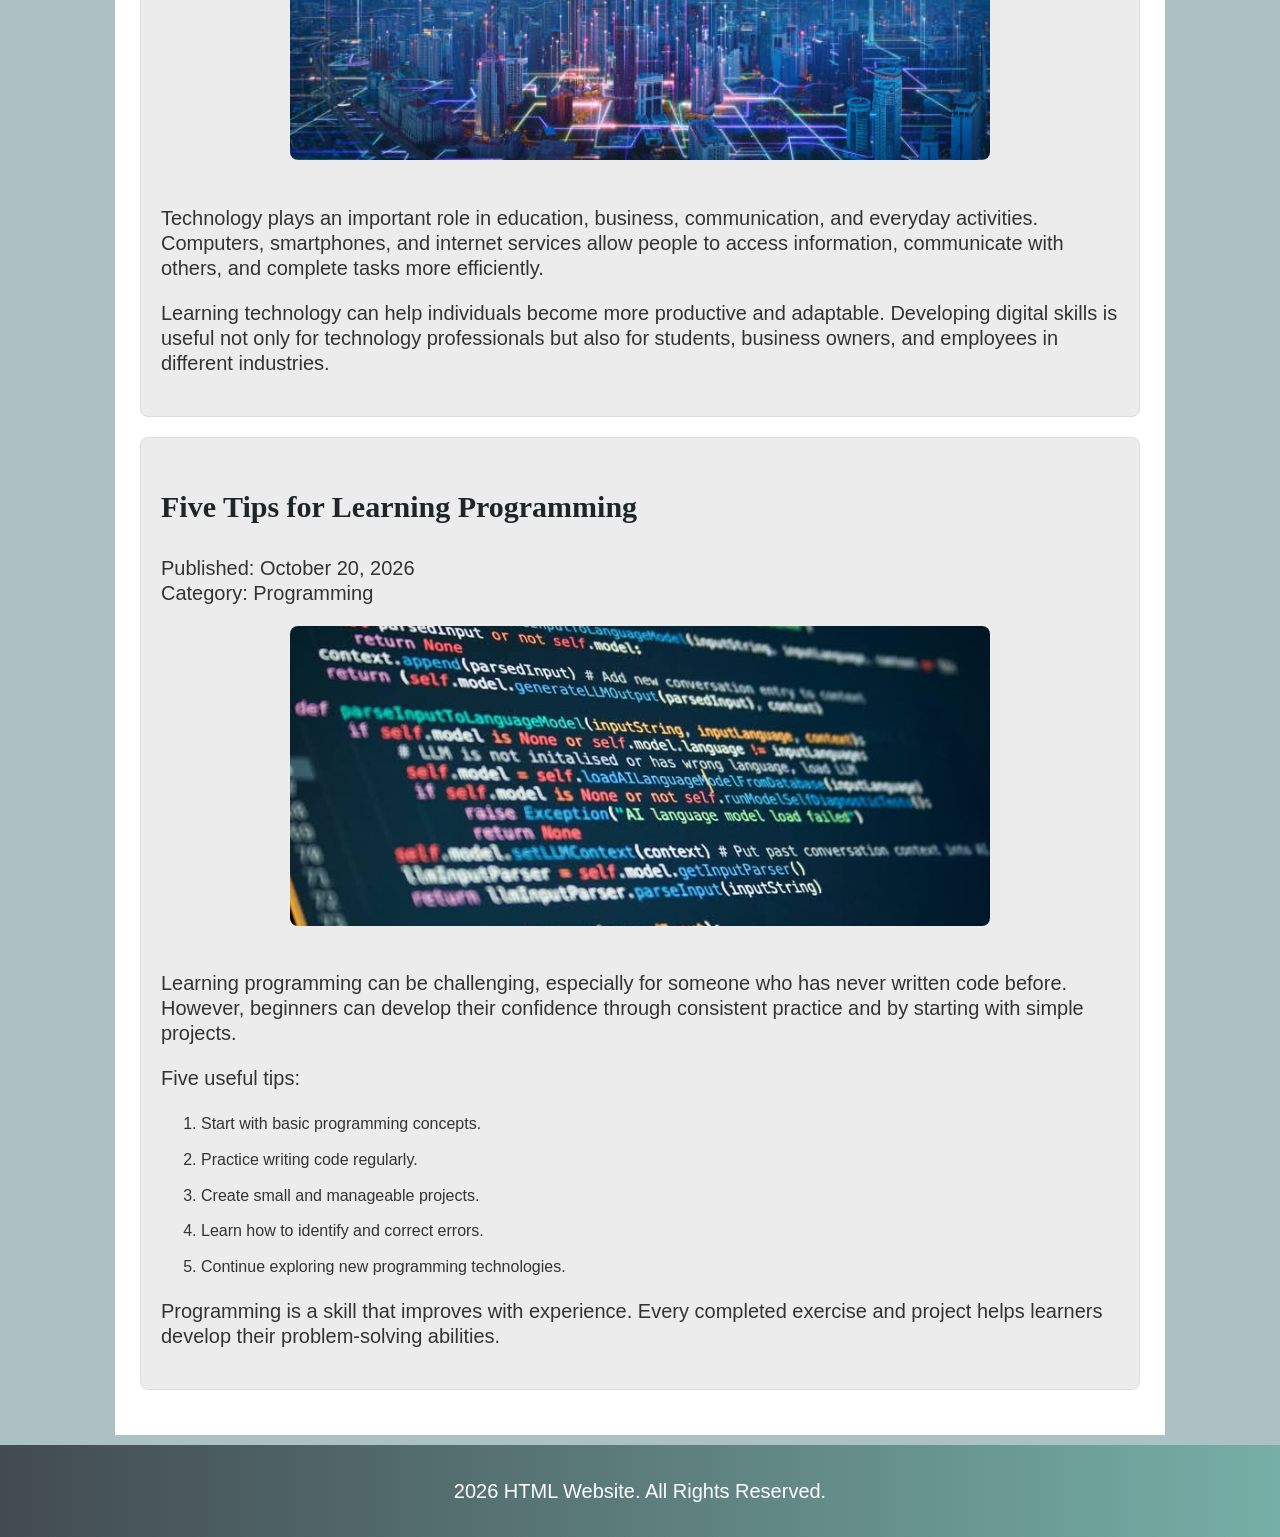
<file: blog.html>
<!DOCTYPE html>
<html lang="en">
<head>
    <meta charset="UTF-8">
    <meta name="viewport" content="width=device-width, initial-scale=1.0">
    <title>Blog</title>
    <link rel="stylesheet" href="css/style.css" />
    <script src="js/script.js"></script>
</head>
<body>

    <header>
        <h1>Blogs</h1>
        <p>Explore our latest articles and stories.</p>
    </header>

    <nav>
        
        <a href="index.html">Home</a> |
        <a href="blog.html">Blogs</a> |
        <a href="announcements.html">Announcements</a> |
        <a href="article.html">Articles</a> |
        <a href="about.html">About Us</a> |
        <a href="contact us.html">Contact Us</a> |

        <!-- Button for switching between light and dark themes -->
        <button id="theme-toggle" onclick="toggleTheme()">
            Dark Theme
        </button>
            
    </nav>

    <main>

        <section>

            <h1>Our Blog Articles</h1>

            <p>
                Welcome to our blog section! Here you can find articles about technology, education,
                programming, lifestyle, and other interesting topics. Our articles are written to provide
                useful information and help readers improve their knowledge. 
            </p>

            <!--Article 1-->
            <article>

                <h2>Getting Started with Web Development</h2>

                <p>
                    Published: October 27, 2026
                    <br />
                    Category: Technology
                </p>

                <img src="images\web development.jpg" alt="HTML">

                <br />

                <p>
                    Web development involves designing, building, and maintaining websites that people
                    access through web browsers. Beginners usually start with HTML to organize webpage
                    content, CSS to improve its appearance, and JavaScript to add interactive features. 
                </p>

                <p>
                    Learning these technologies provides a strong foundation for creating modern websites
                    and web applications. With regular practice, beginners can gradually develop the skills
                    needed to build their own online projects.
                </p>

                <p>Read Full Article</p>

            </article>

            <!--Article 2-->
            <article>

                <h2>Why Learning Technology Is Important</h2>

                <p>
                    Published: October 25, 2026
                    <br />
                    Category: Education
                </p>

                <img src="images\technology.jpg" alt="HTML">

                <br />

                <p>
                    Technology plays an important role in education, business, communication, and everyday
                    activities. Computers, smartphones, and internet services allow people to access
                    information, communicate with others, and complete tasks more efficiently. 
                </p>

                <p>
                    Learning technology can help individuals become more productive and adaptable.
                    Developing digital skills is useful not only for technology professionals but also for
                    students, business owners, and employees in different industries.
                </p>

            </article>

            <!--Article 3-->
            <article>

                <h2>Five Tips for Learning Programming</h2>

                <p>
                    Published: October 20, 2026
                    <br />
                    Category: Programming
                </p>

                <img src="images\programming.jpg" alt="HTML">

                <br />
                
                <p>
                    Learning programming can be challenging, especially for someone who has never written
                    code before. However, beginners can develop their confidence through consistent practice
                    and by starting with simple projects. 
                </p>

                <p>Five useful tips:</p>

                <ol>
                    <li>Start with basic programming concepts.</li>
                    <li>Practice writing code regularly.</li>
                    <li>Create small and manageable projects.</li>
                    <li>Learn how to identify and correct errors.</li>
                    <li>Continue exploring new programming technologies.</li>
                </ol>

                <p>
                    Programming is a skill that improves with experience. Every completed exercise and project
                    helps learners develop their problem-solving abilities.
                </p>

            </article>

        </section>

    </main>

    <footer class="footer">
        2026 HTML Website. All Rights Reserved.
    </footer>
    
</body>
</html>
</file>
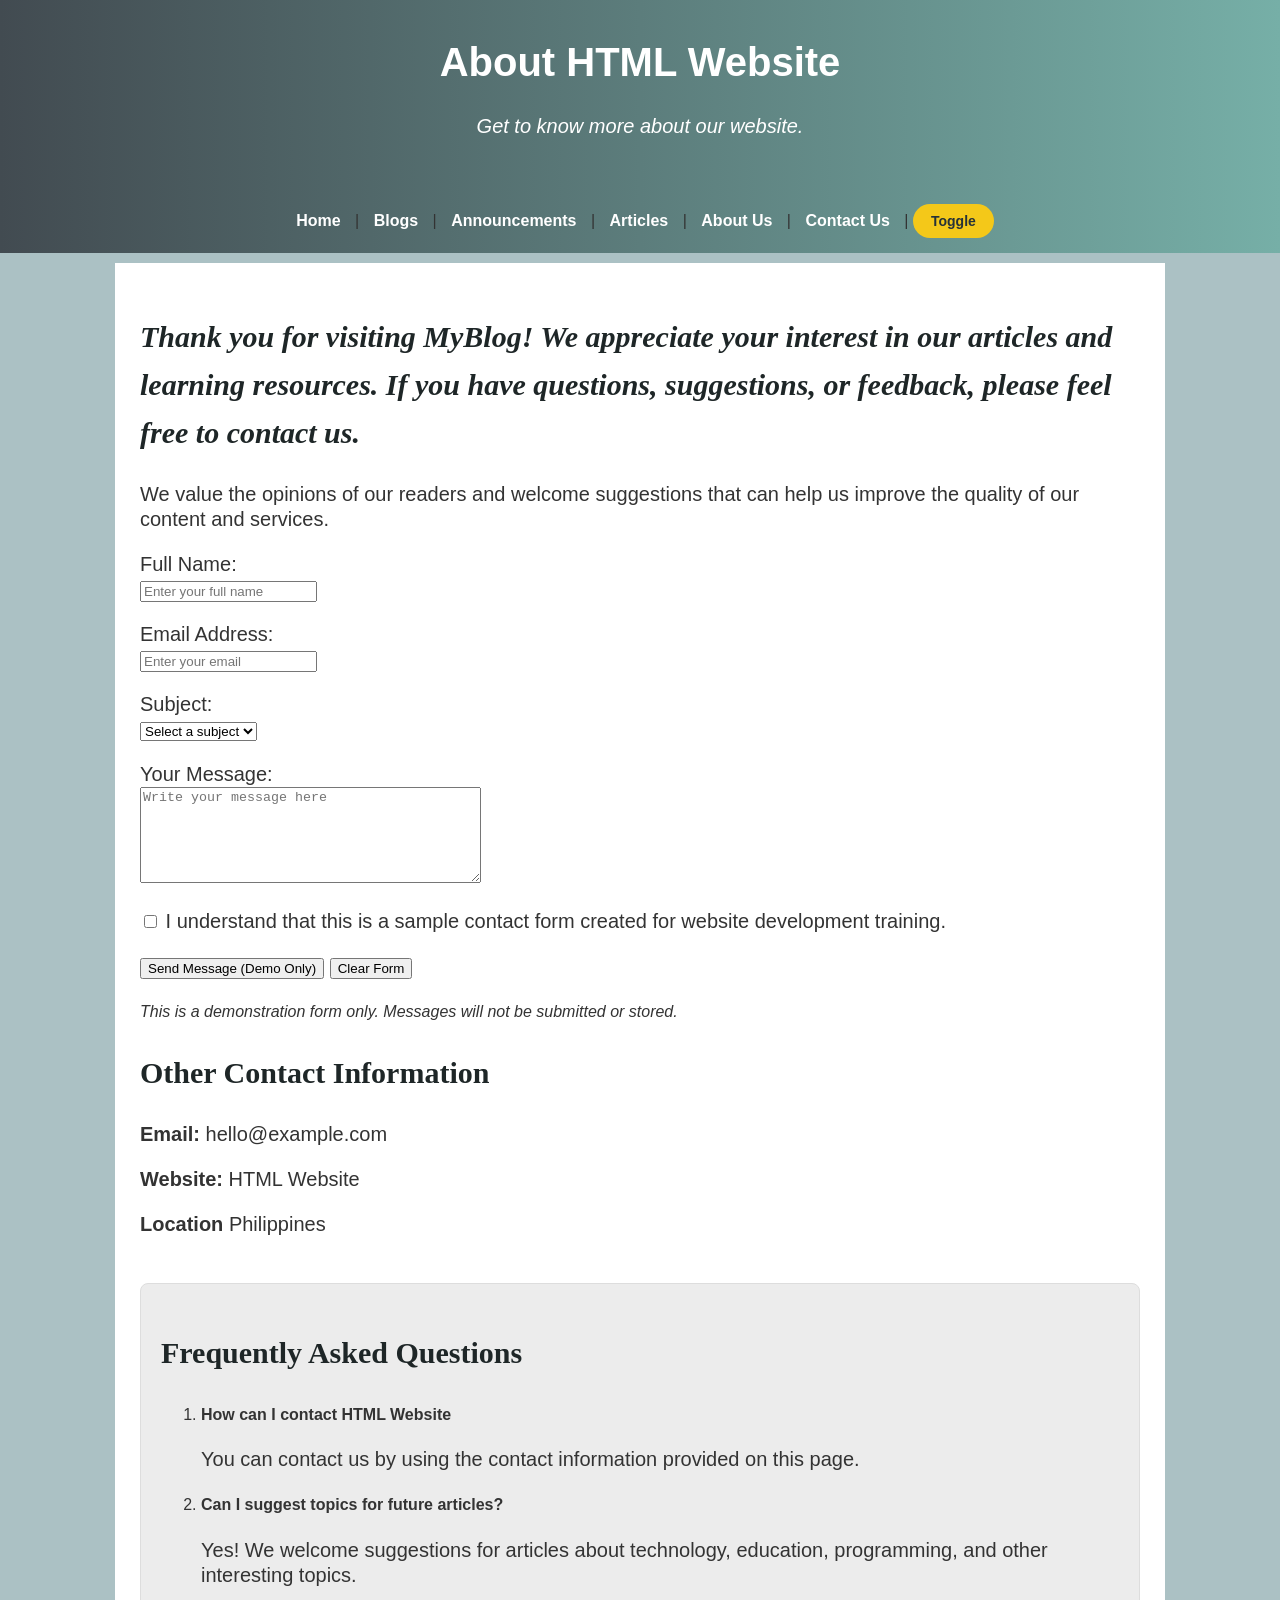
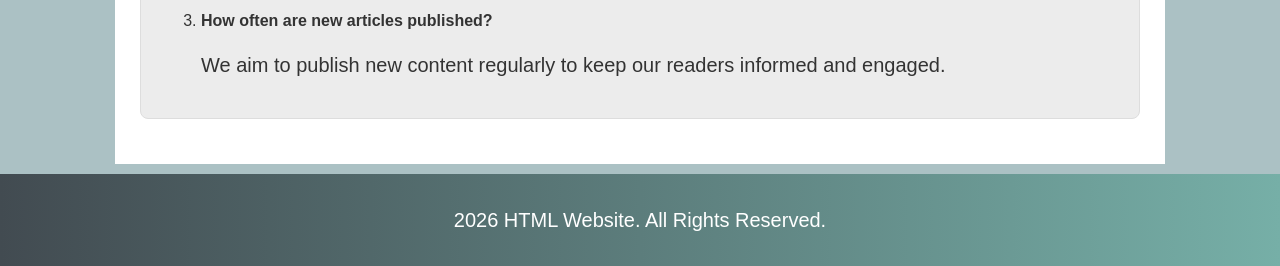
<file: contact us.html>
<!DOCTYPE html>
<html lang="en">
<head>
    <meta charset="UTF-8">
    <meta name="viewport" content="width=device-width, initial-scale=1.0">
    <title>Document</title>
    <link rel="stylesheet" href="css/style.css" />
    <script src="js/script.js"></script>
</head>
<body>

    <header>
        <h1>About HTML Website</h1>
        <p>Get to know more about our website.</p>
    </header>

    <nav>
        
        <a href="index.html">Home</a> |
        <a href="blog.html">Blogs</a> |
        <a href="announcements.html">Announcements</a> |
        <a href="article.html">Articles</a> |
        <a href="about.html">About Us</a> |
        <a href="contact us.html">Contact Us</a> |

        <!-- Button for switching between light and dark themes -->
        <button id="theme-toggle" onclick="toggleTheme()">
            Dark Theme
        </button>
            
    </nav>

    <main>

        <p>
            <h2>
                <i>
                    Thank you for visiting MyBlog! We appreciate your interest in our articles and learning
                    resources. If you have questions, suggestions, or feedback, please feel free to contact us.
                </i>
            </h2>
        </p>

        <p>
            We value the opinions of our readers and welcome suggestions that can help us improve
            the quality of our content and services.
        </p>

        <!-- HTML Form Demonstration -->
        <form>

            <p>
                <label for="name">Full Name:</label><br />
                <input
                    type="text"
                    id="name"
                    name="name"
                    placeholder="Enter your full name"
                    required
                />
            </p>

            <p>
                <label for="email">Email Address:</label><br />
                <input
                    type="email"
                    id="email"
                    name="email"
                    placeholder="Enter your email"
                    required
                />
            </p>

            <p>
                <label for="subject">Subject:</label><br />

                <select id="subject" name="subject" required>
                    <option value="">Select a subject</option>
                    <option value="inquiry">General Inquiry</option>
                    <option value="feedback">Feedback</option>
                    <option value="suggestion">Suggestion</option>
                    <option value="other">Other</option>
                </select>
                
            </p>

            <p>
                <label for="message">Your Message:</label><br />

                <textarea
                id="message"
                name="message"
                rows="6"
                cols="40"
                placeholder="Write your message here"
                required
                ></textarea>
            </p>

            <p>
                <input type="checkbox" id="agreement" name="agreement" required />

                <label for="agreement">
                I understand that this is a sample contact form created for website
                development training.
                </label>
            </p>

            <p>
                <button type="button">Send Message (Demo Only)</button>

                <button type="reset">Clear Form</button>
            </p>

        </form>

        <em>This is a demonstration form only. Messages will not be submitted or stored.</em>

        <br />

        <h2>Other Contact Information</h2>

        <p>
            <strong>Email:</strong>
            hello@example.com
        </p>

        <p>
            <strong>Website:</strong>
            HTML Website
        </p>

        <p>
            <strong>Location</strong>
            Philippines
        </p>

        <br />

        <article>

            <h2>Frequently Asked Questions</h2>

            <ol>
                
                <li>
                    <strong>How can I contact HTML Website</strong>
                </li>

                <p>You can contact us by using the contact information provided on this page.</p>

                <li>
                    <strong>Can I suggest topics for future articles?</strong>
                </li>

                <p>
                    Yes! We welcome suggestions for articles about technology, education, programming, and
                    other interesting topics.
                </p>

                <li>
                    <strong>How often are new articles published?</strong>
                </li>

                <p>We aim to publish new content regularly to keep our readers informed and engaged.</p>

            </ol>

        </article>

    </main>

    <footer class="footer">
        2026 HTML Website. All Rights Reserved.
    </footer>

</body>
</html>
</file>
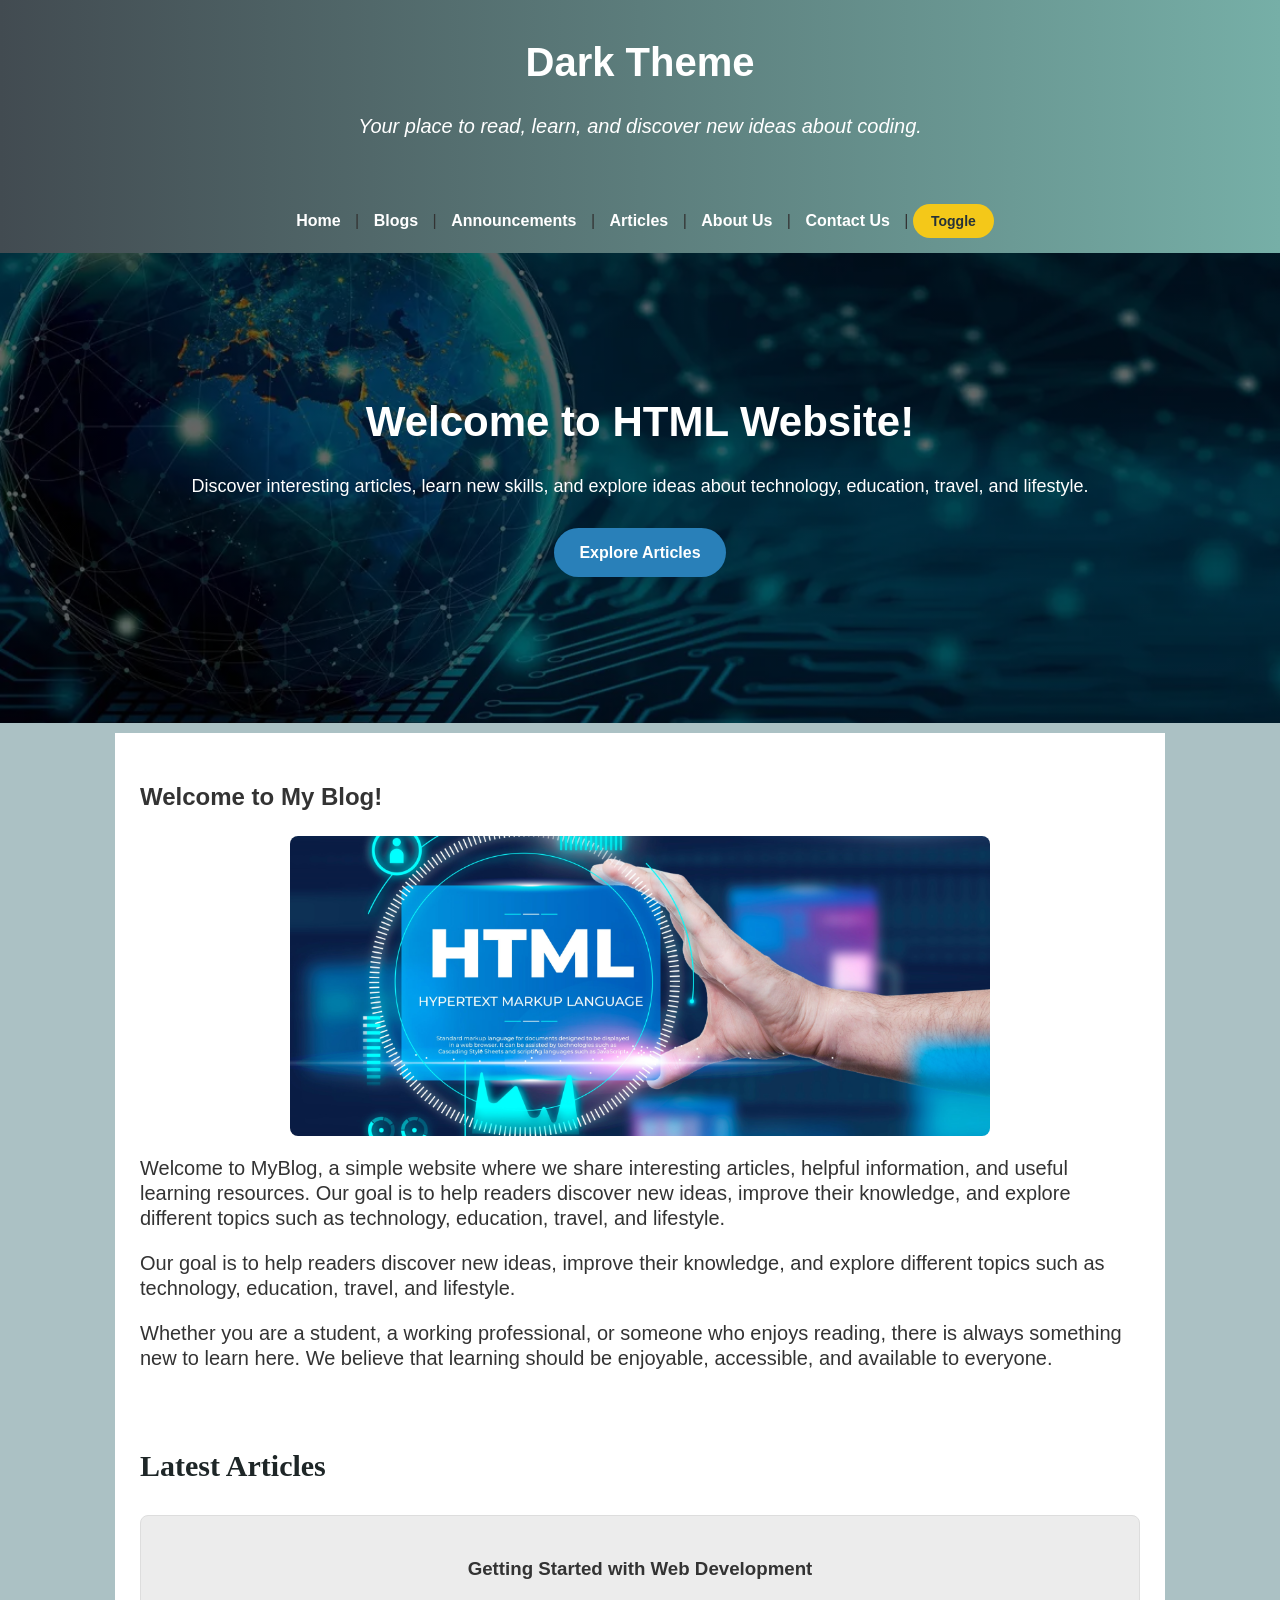
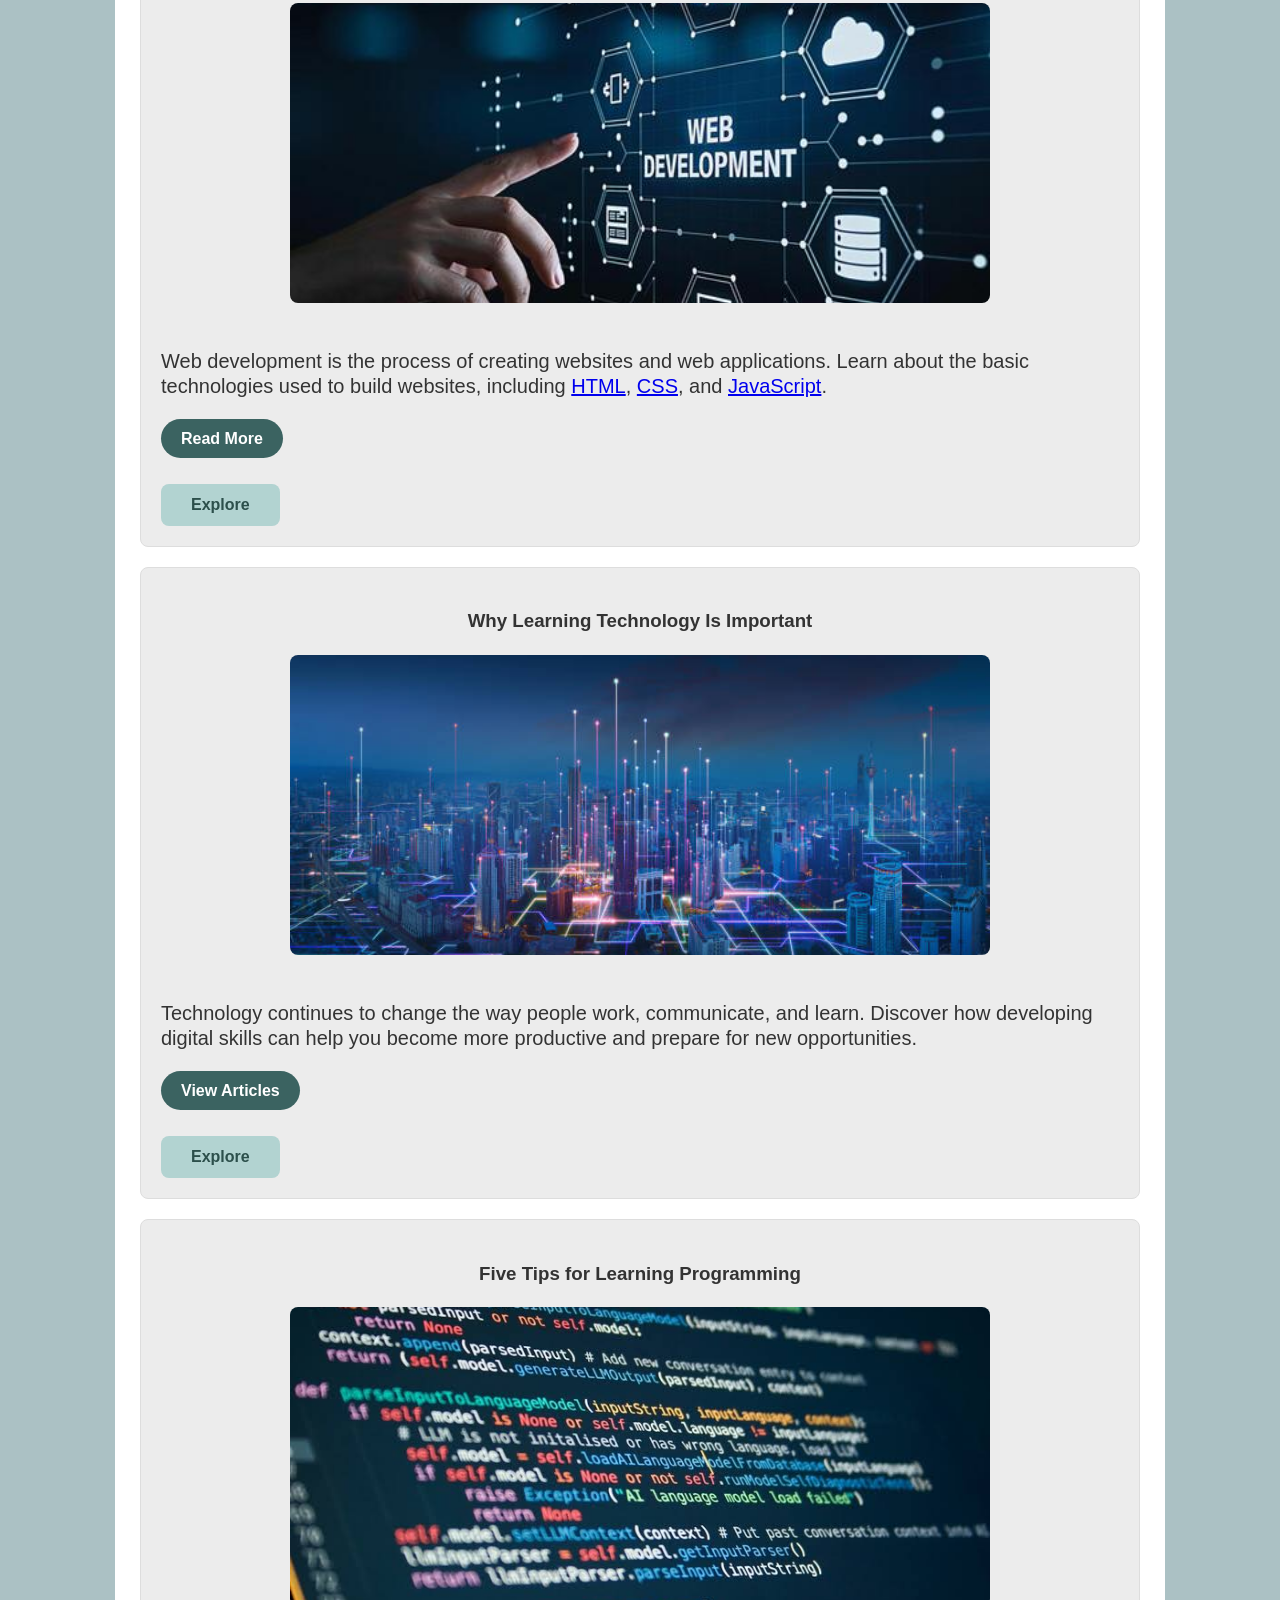
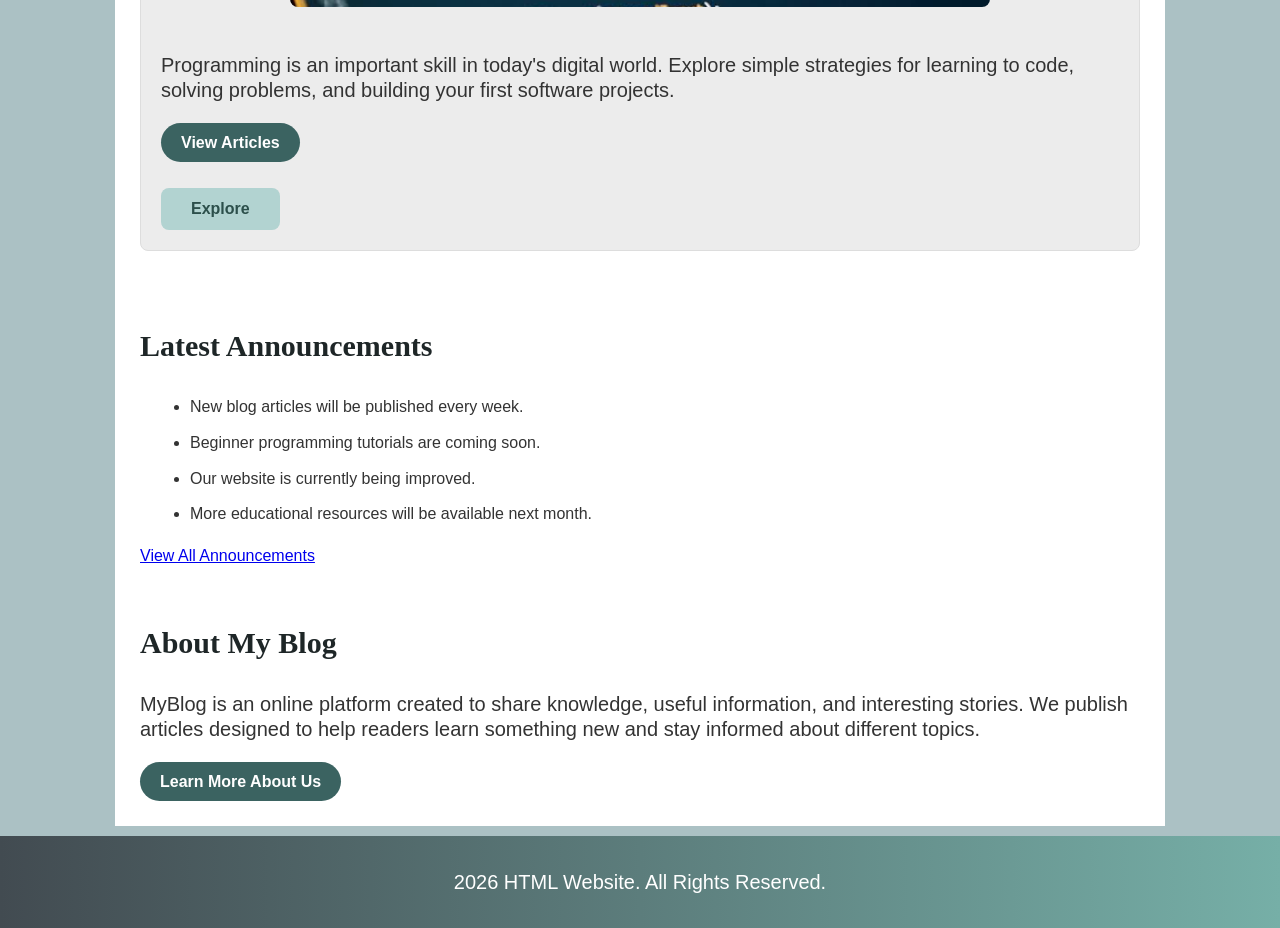
<file: dark.html>
<!DOCTYPE html>
<html lang="en">

    <head>
        <meta charset="UTF-8">
        <meta name="viewport" content="width=device-width, initial-scale=1.0">
        <title>Home</title>
        <link rel="stylesheet" href="css/style.css" />
        <script src="js/script.js"></script>
    </head>

    <body>

        <header>
            <h1>Dark Theme</h1>
            <p>Your place to read, learn, and discover new ideas about coding.</p>
        </header>

        <nav>
            <a href="index.html">Home</a> |
            <a href="blog.html">Blogs</a> |
            <a href="announcements.html">Announcements</a> |
            <a href="article.html">Articles</a> |
            <a href="about.html">About Us</a> |
            <a href="contact us.html">Contact Us</a> |

            <!-- Button for switching between light and dark themes -->
            <button id="theme-toggle" onclick="toggleTheme()">
                Toggle
            </button>

        </nav>

        <!-- Hero Section -->
        <section class="hero">
            <div class="hero-content">
                <h1>Welcome to HTML Website!</h1>

                <p>
                    Discover interesting articles, learn new skills, and explore ideas
                    about technology, education, travel, and lifestyle.
                </p>

                <a href="article.html" class="hero-button"> Explore Articles </a>

            </div>
        </section>

        <main>

            <!--Greetings-->
            <section>

                <h1>Welcome to My Blog!</h1>

                <img src="images\html.png" alt="HTML">

                <p>
                    Welcome to MyBlog, a simple website where we share interesting articles, helpful
                    information, and useful learning resources. Our goal is to help readers discover new ideas,
                    improve their knowledge, and explore different topics such as technology, education,
                    travel, and lifestyle.
                </p>

                <p>
                    Our goal is to help readers discover new ideas,
                    improve their knowledge, and explore different topics such as technology, education,
                    travel, and lifestyle.
                </p>

                <p>
                    Whether you are a student, a working professional, or someone who enjoys reading, there
                    is always something new to learn here. We believe that learning should be enjoyable,
                    accessible, and available to everyone.
                </p>

            </section>

            <br />

            <!--Articles-->
            <section>

                <h2>Latest Articles</h2>

                <article> 
                    
                    <h3>Getting Started with Web Development</h3>

                    <img src="images\web development.jpg" alt="HTML">

                    <br />

                    <p>
                        Web development is the process of creating websites and web applications. Learn about
                        the basic technologies used to build websites, including 
                        <a href="https://www.w3schools.com/html/default.asp" target="_blank" rel="noopener noreferrer">HTML</a>, 
                        <a href="https://www.w3schools.com/css/default.asp" target="_blank" rel="noopener noreferrer">CSS</a>, and 
                        <a href="https://www.w3schools.com/js/default.asp" target="_blank" rel="noopener noreferrer">JavaScript</a>. 
                    </p>

                    <a href="article.html" class="link-button">Read More</a>

                    <br />
                    <br />

                    <button class="explore-btn" onclick="explorearticles()">Explore</button>
                
                </article>

                <article> 
                    
                    <h3>Why Learning Technology Is Important</h3>

                    <img src="images\technology.jpg" alt="HTML">

                    <br />

                    <p>
                        Technology continues to change the way people work, communicate, and learn. Discover
                        how developing digital skills can help you become more productive and prepare for new
                        opportunities. 
                    </p>

                    <a href="article.html" class="link-button">View Articles</a>

                    <br />
                    <br />

                    <button class="explore-btn" onclick="explorearticles()">Explore</button>
                
                </article>

                <article> 
                    
                    <h3>Five Tips for Learning Programming</h3>

                    <img src="images\programming.jpg" alt="HTML">

                    <br />
                    
                    <p>
                        Programming is an important skill in today's digital world. Explore simple strategies for
                        learning to code, solving problems, and building your first software projects. 
                    </p>

                    <a href="article.html" class="link-button">View Articles</a>

                    <br />
                    <br />

                    <button class="explore-btn" onclick="explorearticles()">Explore</button>
                
                </article>
            
            </section>

            <br />

            <!--Announcements-->
            <section>

                <h2>Latest Announcements</h2>

                <ul>
                    <li>New blog articles will be published every week.</li>
                    <li>Beginner programming tutorials are coming soon.</li>
                    <li>Our website is currently being improved.</li>
                    <li>More educational resources will be available next month.</li>
                </ul>

                <a href="announcements.html">View All Announcements</a>

            </section>

            <br />

            <!--Background-->
            <section>

                <h2> About My Blog</h2>

                <p>
                    MyBlog is an online platform created to share knowledge, useful information, and
                    interesting stories. We publish articles designed to help readers learn something new and
                    stay informed about different topics.
                </p>

                <a href="about.html" class="link-button">Learn More About Us</a>

            </section>

        </main>

        <footer class="footer">
            2026 HTML Website. All Rights Reserved.
        </footer>
        
    </body>

</html>
</file>
<file: css/style.css>
header {
    background: linear-gradient(to right, #424b51, #76afa7);
    color: white;
    text-align: center;
    font-family: 'Franklin Gothic Medium', 'Arial Narrow', Arial, sans-serif;
    padding: 30px;
}

header h1 {
    font-size: 40px;
    margin: 0;
}

header p {
    font-size: 20px;
    font-style: italic;
}

nav {
    background: linear-gradient(to right, #424b51, #76afa7);
    text-align: center;
    padding: 15px;
}

nav a {
    color: white;
    text-decoration: none;
    margin: 10px;
    font-weight: bold;
}

nav a:hover {
    color: #f1c40f;
}

main {
    background-color: white;
    max-width: 1000px;
    margin: 10px auto;
    padding: 25px;
}

body {
    font-family: Arial, sans-serif;
    background: #abc1c4;
    color: #333333;
    margin: 0;
    line-height: 1.6;
}

h2 {
    color: #1e2627;
    font-size: 30px;
    font-family: Georgia, 'Times New Roman', Times, serif;
}

h3 {
    text-align: center;
}


.h3 {
    background: linear-gradient(to right, #424b51, #76afa7);
    color: white;
    padding: 10px;
    border-radius: 100px;
}

p {
    font-size: 20px;
    line-height: 1.25;
}

img {
    width: 700px;
    height: 300px;
    object-fit: cover;
    border-radius: 8px;
    display: block;
    margin: 0 auto;
}

article {
    background: rgb(236, 236, 236);
    border: 1px solid #dddddd;
    padding: 20px;
    margin-bottom: 20px;
    border-radius: 8px;
}

ul {
    padding-left: 50px;
}

li {
    margin-bottom: 10px;
}

/*footer {
    background-color: linear-gradient(to right, #424b51, #76afa7);
    color: white;
    text-align: center;
    margin: 20px;
}

footer p {
    margin: 5px;
}
*/

.footer {
    background: linear-gradient(to right, #424b51, #76afa7);
    color: white;
    text-align: center;
    padding: 30px;
    font-size: 20px;
}

/* Hero Section */

.hero {
    background-image:
        linear-gradient(rgba(0, 0, 0, 0.6), rgba(0, 0, 0, 0.6)),
        url("../images/image1.webp");
    background-size: cover;
    background-position: center;
    background-repeat: no-repeat;
    background-attachment: fixed;
    text-align: center;
    padding: 100px 20px;
    color: white;
    min-height: 30vh;
}

/* Hero Title */

.hero h1 {
  font-size: 42px;
  color: white;
  margin-bottom: 20px;
}

/* Hero Subtitle */

.hero p {
  font-size: 18px;
  color: white;
  margin-bottom: 30px;
}

/* Hero Button */

.hero-button {
  display: inline-block;
  background-color: #2980b9;
  color: white;
  padding: 12px 25px;
  text-decoration: none;
  border-radius: 100px;
  font-size: 16px;
  font-weight: bold;
}

/* Button Hover Effect */

.hero-button:hover {
  background-color: #f4c819;
  color: rgb(32, 53, 90);
  text-decoration: none;
}

.link-button {
  display: inline-block;
  background-color: #3b6361;
  color: white;
  padding: 7px 20px;
  text-decoration: none;
  border-radius: 100px;
  font-size: 16px;
  font-weight: bold;
}

.link-button:hover {
  background-color: #f4c819;
  color: rgb(32, 53, 90);
  text-decoration: none;
}

/* Javascript Buttons */
.explore-btn {
    background-color: #b2d3d1;
    color: rgb(44, 79, 75);
    padding: 12px 30px;
    border: none;
    border-radius: 8px;
    font-size: 16px;
    font-weight: bold;
    cursor: pointer;
    transition: 0.3s ease;
}

.explore-btn:hover {
    background-color: #939a98;
    transform: scale(1.05);
}

.explore-btn:active {
    transform: scale(0.95);
}

/* =========================================
   DARK THEME STYLING
   These styles activate only when the
   body has the dark-theme class.
========================================= */

/* Main page background and default text */
body.dark-theme {
    background-color: #151b1e;
    color: #e0e0e0;
}

/* Main content area */
body.dark-theme main {
    background-color: #20292d;
    color: #e0e0e0;
}

/* Section headings */
body.dark-theme h2 {
    color: #a8d5ce;
}

/* Article cards */
body.dark-theme article {
    background-color: #303b40;
    border: 1px solid #45545a;
    color: #e0e0e0;
}

/* Paragraphs and list items */
body.dark-theme p,
body.dark-theme li {
    color: #e0e0e0;
}

/* Links inside the main content */
body.dark-theme main a:not(.link-button) {
    color: #80cbc4;
}

/* Link hover effect */
body.dark-theme main a:not(.link-button):hover {
    color: #f4c819;
}

/* Read More and View Articles buttons */
body.dark-theme .link-button {
    background-color: #497c76;
    color: white;
}

/* Link button hover */
body.dark-theme .link-button:hover {
    background-color: #f4c819;
    color: #20355a;
}

/* Explore buttons */
body.dark-theme .explore-btn {
    background-color: #425c60;
    color: #ffffff;
}

/* Explore button hover */
body.dark-theme .explore-btn:hover {
    background-color: #667b80;
    color: white;
}

/* Theme toggle button */
#theme-toggle {
    background-color: #f4c819;
    color: #263238;
    padding: 9px 18px;
    border: none;
    border-radius: 20px;
    font-size: 14px;
    font-weight: bold;
    cursor: pointer;
    transition: 0.3s ease;
}

/* Theme toggle hover effect */
#theme-toggle:hover {
    background-color: white;
    color: #263238;
    transform: scale(1.05);
}

/* Theme toggle button in dark mode */
body.dark-theme #theme-toggle {
    background-color: #a8d5ce;
    color: #20292d;
}

/* Theme toggle hover in dark mode */
body.dark-theme #theme-toggle:hover {
    background-color: #ffffff;
    color: #20292d;
}
</file>
